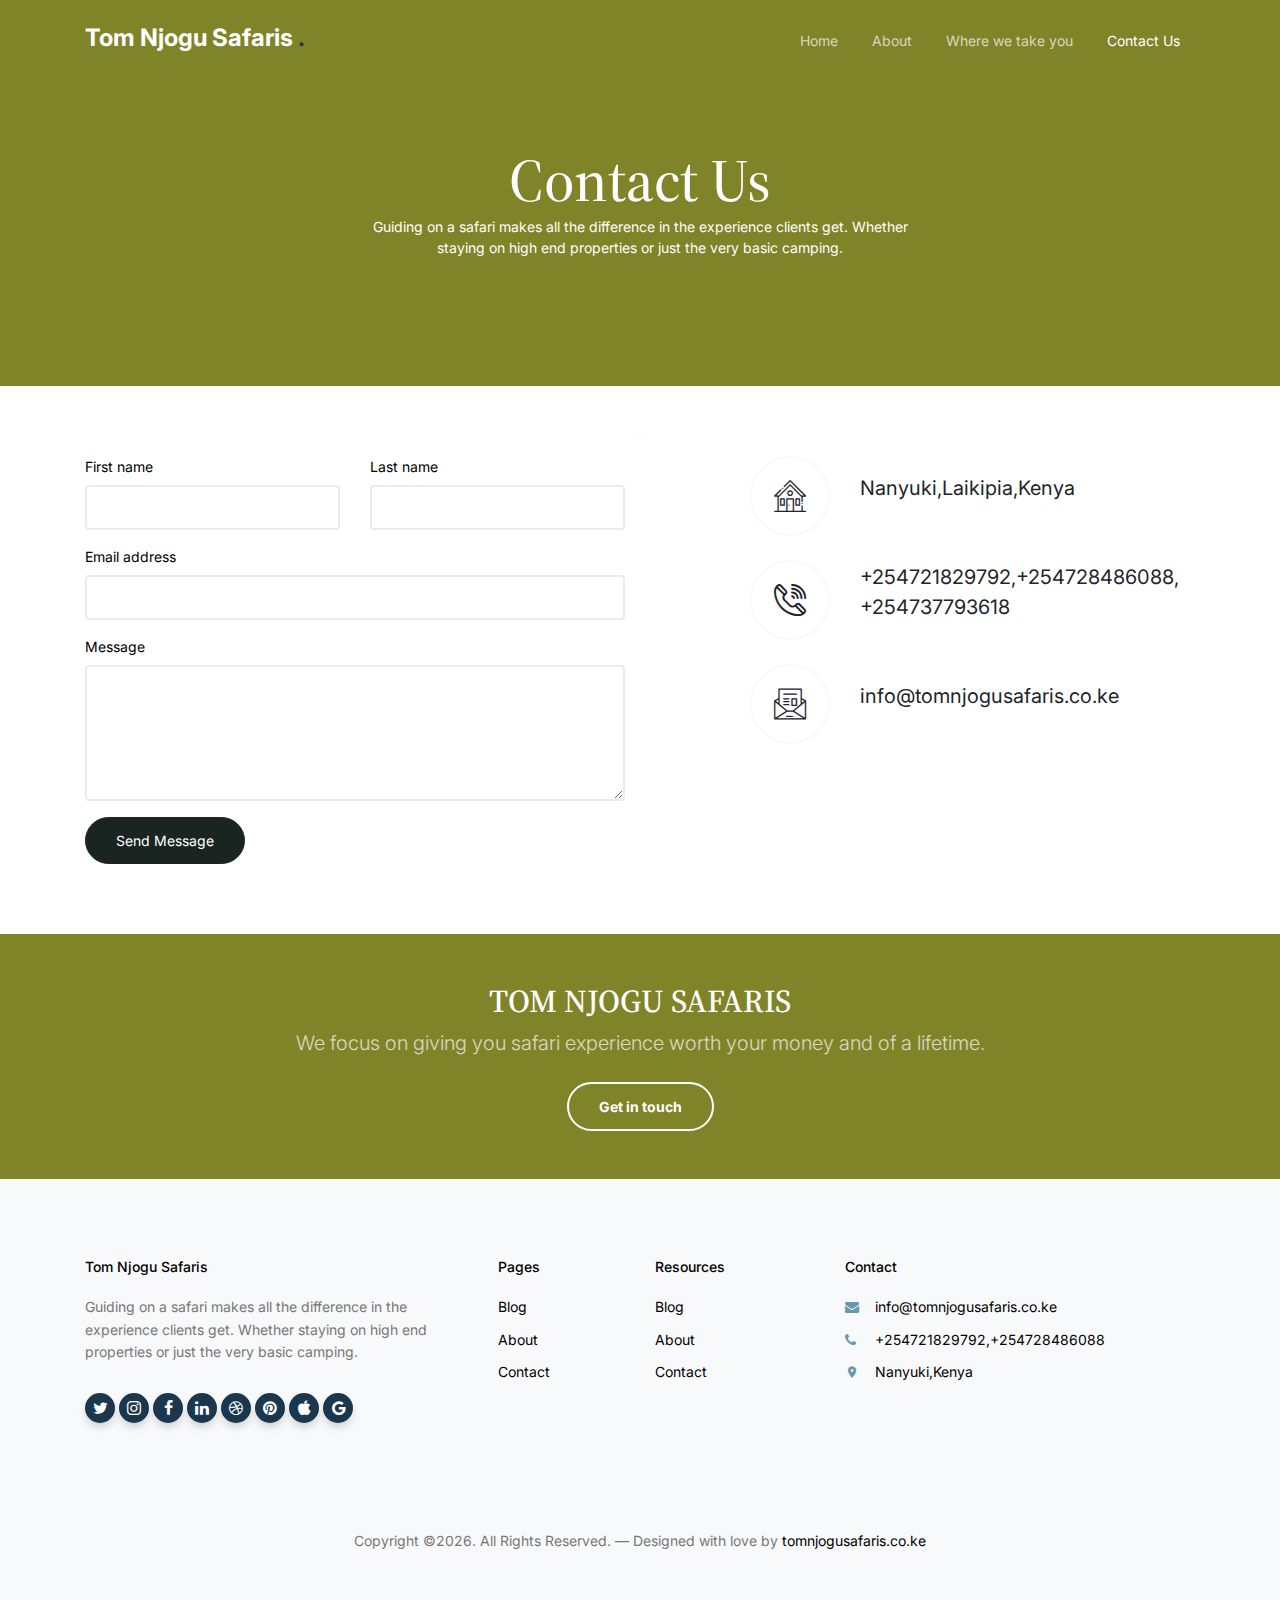
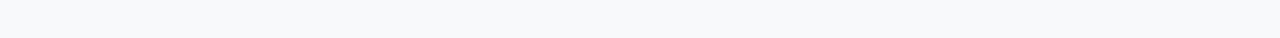
<file: contact.html>
<!doctype html>
<html lang="en">
<head>
  <meta charset="utf-8">
  <meta name="viewport" content="width=device-width, initial-scale=1, shrink-to-fit=no">
  <meta name="author" content="Guiding on a safari makes all the difference in the experience 
  clients get. Whether staying on high end properties or just the very basic camping">
  <link rel="shortcut icon" href="images/logopip.jpg">

  <meta name="description" content="" />
  <meta name="keywords" content="bootstrap, bootstrap4" />

  <link rel="preconnect" href="https://fonts.googleapis.com">
  <link rel="preconnect" href="https://fonts.gstatic.com" crossorigin>
  <link href="https://fonts.googleapis.com/css2?family=Inter:wght@400;700&family=Source+Serif+Pro:wght@400;700&display=swap" rel="stylesheet">

  <link rel="stylesheet" href="css/bootstrap.min.css">
  <link rel="stylesheet" href="css/owl.carousel.min.css">
  <link rel="stylesheet" href="css/owl.theme.default.min.css">
  <link rel="stylesheet" href="css/jquery.fancybox.min.css">
  <link rel="stylesheet" href="fonts/icomoon/style.css">
  <link rel="stylesheet" href="fonts/flaticon/font/flaticon.css">
  <link rel="stylesheet" href="css/daterangepicker.css">
  <link rel="stylesheet" href="css/aos.css">
  <link rel="stylesheet" href="css/style.css">

  <title>Tom Njogu Safaris</title>
</head>

<body>


  <div class="site-mobile-menu site-navbar-target">
    <div class="site-mobile-menu-header">
      <div class="site-mobile-menu-close">
        <span class="icofont-close js-menu-toggle"></span>
      </div>
    </div>
    <div class="site-mobile-menu-body"></div>
  </div>

  <nav class="site-nav">
    <div class="container">
      <div class="site-navigation">
        <a href="index.html" class="logo m-0">Tom Njogu Safaris <span class="text-primary">.</span></a>

        <ul class="js-clone-nav d-none d-lg-inline-block text-left site-menu float-right">
          <li ><a href="index.html">Home</a></li>
          <li><a href="about.html">About</a></li>
          <li><a href="services.html">Where we take you</a></li>
          
          <li class="active"><a href="contact.html">Contact Us</a></li>
        </ul>

        <a href="#" class="burger ml-auto float-right site-menu-toggle js-menu-toggle d-inline-block d-lg-none light" data-toggle="collapse" data-target="#main-navbar">
          <span></span>
        </a>

      </div>
    </div>
  </nav>


  <div class="hero hero-inner">
    <div class="container">
      <div class="row align-items-center">
        <div class="col-lg-6 mx-auto text-center">
          <div class="intro-wrap">
            <h1 class="mb-0">Contact Us</h1>
            <p class="text-white">Guiding on a safari makes all the difference in the experience clients get. Whether
              staying on high end properties or just the very basic camping.  </p>
          </div>
        </div>
      </div>
    </div>
  </div>

  
  
  <div class="untree_co-section">
    <div class="container">
      <div class="row">
        <div class="col-lg-6 mb-5 mb-lg-0">
          <form class="contact-form" data-aos="fade-up" data-aos-delay="200">
            <div class="row">
              <div class="col-6">
                <div class="form-group">
                  <label class="text-black" for="fname">First name</label>
                  <input type="text" class="form-control" id="fname">
                </div>
              </div>
              <div class="col-6">
                <div class="form-group">
                  <label class="text-black" for="lname">Last name</label>
                  <input type="text" class="form-control" id="lname">
                </div>
              </div>
            </div>
            <div class="form-group">
              <label class="text-black" for="email">Email address</label>
              <input type="email" class="form-control" id="email">
            </div>

            <div class="form-group">
              <label class="text-black" for="message">Message</label>
              <textarea name="" class="form-control" id="message" cols="30" rows="5"></textarea>
            </div>

            <button type="submit" class="btn btn-primary">Send Message</button>
          </form>
        </div>
        <div class="col-lg-5 ml-auto">
          <div class="quick-contact-item d-flex align-items-center mb-4">
            <span class="flaticon-house"></span>
            <address class="text">
              Nanyuki,Laikipia,Kenya
            </address>
          </div>
          <div class="quick-contact-item d-flex align-items-center mb-4">
            <span class="flaticon-phone-call"></span>
            <address class="text">
              +254721829792,+254728486088, <br>
              +254737793618
            </address>
          </div>
          <div class="quick-contact-item d-flex align-items-center mb-4">
            <span class="flaticon-mail"></span>
            <address class="text">
              info@tomnjogusafaris.co.ke
            </address>
          </div>
        </div>
      </div>
    </div>
  </div>

  <div class="py-5 cta-section">
		<div class="container">
			<div class="row text-center">
				<div class="col-md-12">
					<h2 class="mb-2 text-white">TOM NJOGU SAFARIS</h2>
					<p class="mb-4 lead text-white text-white-opacity">We focus on giving you safari experience worth your money and of a lifetime.</p>
					<p class="mb-0"><a href="#" class="btn btn-outline-white text-white btn-md font-weight-bold">Get in touch</a></p>
				</div>
			</div>
		</div>
	</div>

  



  <div class="site-footer">
		<div class="inner first">
			<div class="container">
				<div class="row">
					<div class="col-md-6 col-lg-4">
						<div class="widget">
							<h3 class="heading">Tom Njogu Safaris</h3>
							<p>Guiding on a safari makes all the difference in the experience clients get. Whether
								staying on high end properties or just the very basic camping.</p>
						</div>
						<div class="widget">
							<ul class="list-unstyled social">
								<li><a href="#"><span class="icon-twitter"></span></a></li>
								<li><a href="#"><span class="icon-instagram"></span></a></li>
								<li><a href="#"><span class="icon-facebook"></span></a></li>
								<li><a href="#"><span class="icon-linkedin"></span></a></li>
								<li><a href="#"><span class="icon-dribbble"></span></a></li>
								<li><a href="#"><span class="icon-pinterest"></span></a></li>
								<li><a href="#"><span class="icon-apple"></span></a></li>
								<li><a href="#"><span class="icon-google"></span></a></li>
							</ul>
						</div>
					</div>
					<div class="col-md-6 col-lg-2 pl-lg-5">
						<div class="widget">
							<h3 class="heading">Pages</h3>
							<ul class="links list-unstyled">
								<li><a href="#">Blog</a></li>
								<li><a href="#">About</a></li>
								<li><a href="#">Contact</a></li>
							</ul>
						</div>
					</div>
					<div class="col-md-6 col-lg-2">
						<div class="widget">
							<h3 class="heading">Resources</h3>
							<ul class="links list-unstyled">
								<li><a href="#">Blog</a></li>
								<li><a href="#">About</a></li>
								<li><a href="#">Contact</a></li>
							</ul>
						</div>
					</div>
					<div class="col-md-6 col-lg-4">
						<div class="widget">
							<h3 class="heading">Contact</h3>
							<ul class="list-unstyled quick-info links">
								<li class="email"><a href="#">info@tomnjogusafaris.co.ke</a></li>
								<li class="phone"><a href="#">+254721829792,+254728486088</a></li>
								<li class="address"><a href="#">Nanyuki,Kenya</a></li>
							</ul>
						</div>
					</div>
				</div>
			</div>
		</div>



		<div class="inner dark">
			<div class="container">
				<div class="row text-center">
					<div class="col-md-8 mb-3 mb-md-0 mx-auto">
						<p>Copyright &copy;<script>document.write(new Date().getFullYear());</script>. All Rights Reserved. &mdash; Designed with love by <a href="https://tomnjogusafaris.co.ke" class="link-highlight">tomnjogusafaris.co.ke</a> </a>
						</p>
					</div>
					
				</div>
			</div>
		</div>
	</div>

  <div id="overlayer"></div>
  <div class="loader">
    <div class="spinner-border" role="status">
      <span class="sr-only">Loading...</span>
    </div>
  </div>

  <script src="js/jquery-3.4.1.min.js"></script>
  <script src="js/popper.min.js"></script>
  <script src="js/bootstrap.min.js"></script>
  <script src="js/owl.carousel.min.js"></script>
  <script src="js/jquery.animateNumber.min.js"></script>
  <script src="js/jquery.waypoints.min.js"></script>
  <script src="js/jquery.fancybox.min.js"></script>
  <script src="js/aos.js"></script>
  <script src="js/moment.min.js"></script>
  <script src="js/daterangepicker.js"></script>

  <script src="js/typed.js"></script>
  
  <script src="js/custom.js"></script>

</body>

</html>
</file>
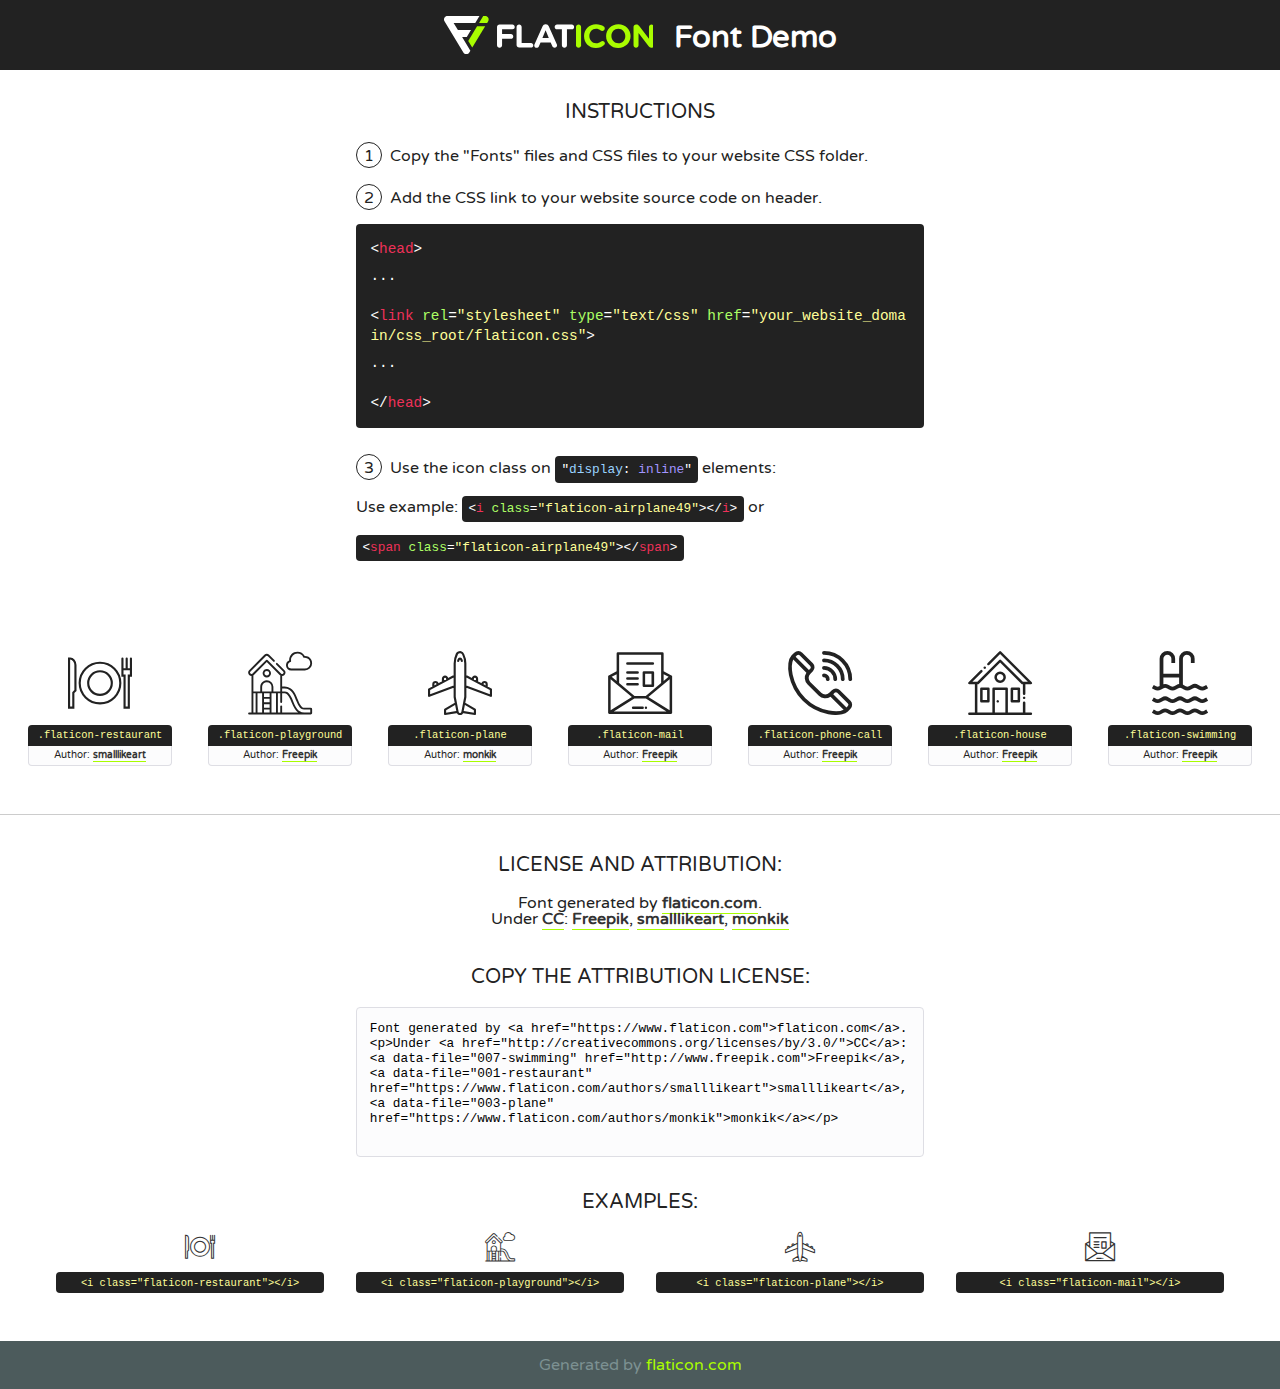
<file: fonts/flaticon/font/flaticon.html>
<!DOCTYPE html>
<!--
  Flaticon icon font: Flaticon
  Creation date: 17/08/2020 06:54
-->
<html>
<!DOCTYPE html>
<html>

<head>
    <title>Flaticon WebFont</title>
    <link href="http://fonts.googleapis.com/css?family=Varela+Round" rel="stylesheet" type="text/css" />
    <link rel="stylesheet" type="text/css" href="flaticon.css">
    <meta charset="UTF-8">
    <style>
    html, body, div, span, applet, object, iframe,
    h1, h2, h3, h4, h5, h6, p, blockquote, pre,
    a, abbr, acronym, address, big, cite, code,
    del, dfn, em, img, ins, kbd, q, s, samp,
    small, strike, strong, sub, sup, tt, var,
    b, u, i, center,
    dl, dt, dd, ol, ul, li,
    fieldset, form, label, legend,
    table, caption, tbody, tfoot, thead, tr, th, td,
    article, aside, canvas, details, embed, 
    figure, figcaption, footer, header, hgroup, 
    menu, nav, output, ruby, section, summary,
    time, mark, audio, video {
        margin: 0;
        padding: 0;
        border: 0;
        font-size: 100%;
        font: inherit;
        vertical-align: baseline;
    }
    /* HTML5 display-role reset for older browsers */
    article, aside, details, figcaption, figure, 
    footer, header, hgroup, menu, nav, section {
        display: block;
    }
    body {
        line-height: 1;
    }
    ol, ul {
        list-style: none;
    }
    blockquote, q {
        quotes: none;
    }
    blockquote:before, blockquote:after,
    q:before, q:after {
        content: '';
        content: none;
    }
    table {
        border-collapse: collapse;
        border-spacing: 0;
    }
    body {
        font-family: 'Varela Round', Helvetica, Arial, sans-serif;
        font-size: 16px;
        color: #222;
    }
    a {
        color: #333;
        border-bottom: 1px solid #a9fd00;
        font-weight: bold;
        text-decoration: none;
    }
    * {
        -moz-box-sizing: border-box;
        -webkit-box-sizing: border-box;
        box-sizing: border-box;
        margin: 0;
        padding: 0;
    }
    [class^="flaticon-"]:before, [class*=" flaticon-"]:before, [class^="flaticon-"]:after, [class*=" flaticon-"]:after {
        font-family: Flaticon;
        font-size: 30px;
        font-style: normal;
        margin-left: 20px;
        color: #333;
    }
    .wrapper {
        max-width: 600px;
        margin: auto;
        padding: 0 1em;
    }
    .title {
        font-size: 1.25em;
        text-align: center;
        margin-bottom: 1em;
        text-transform: uppercase;
    }
    header {
        text-align: center;
        background-color: #222;
        color: #fff;
        padding: 1em;
    }
    header .logo {
        width: 210px;
        height: 38px;
        display: inline-block;
        vertical-align: middle;
        margin-right: 1em;
        border: none;
    }
    header strong {
        font-size: 1.95em;
        font-weight: bold;
        vertical-align: middle;
        margin-top: 5px;
        display: inline-block;
    }
    .demo {
        margin: 2em auto;
        line-height: 1.25em;
    }
    .demo ul li {
        margin-bottom: 1em;
    }
    .demo ul li .num {
        color: #222;
        border-radius: 20px;
        display: inline-block;
        width: 26px;
        padding: 3px;
        height: 26px;
        text-align: center;
        margin-right: 0.5em;
        border: 1px solid #222;
    }
    .demo ul li code {
        background-color: #222;
        border-radius: 4px;
        padding: 0.25em 0.5em;
        display: inline-block;
        color: #fff;
        font-family: Consolas,Monaco,Lucida Console,Liberation Mono,DejaVu Sans Mono,Bitstream Vera Sans Mono,Courier New, monospace;
        font-weight: lighter;
        margin-top: 1em;
        font-size: 0.8em;
        word-break: break-all;
    }
    .demo ul li code.big {
        padding: 1em;
        font-size: 0.9em;
    }
    .demo ul li code .red {
        color: #EF3159;
    }
    .demo ul li code .green {
        color: #ACFF65;
    }
    .demo ul li code .yellow {
        color: #FFFF99;
    }
    .demo ul li code .blue {
        color: #99D3FF;
    }
    .demo ul li code .purple {
        color: #A295FF;
    }
    .demo ul li code .dots {
        margin-top: 0.5em;
        display: block;
    }
    #glyphs {
        border-bottom: 1px solid #ccc;
        padding: 2em 0;
        text-align: center;
    }
    .glyph {
        display: inline-block;
        width: 9em;
        margin: 1em;
        text-align: center;
        vertical-align: top;
        background: #FFF;
    }
    .glyph .glyph-icon {
        padding: 10px;
        display: block;
        font-family:"Flaticon";
        font-size: 64px;
        line-height: 1;
    }
    .glyph .glyph-icon:before {
        font-size: 64px;
        color: #222;
        margin-left: 0;
    }
    .class-name {
        font-size: 0.65em;
        background-color: #222;
        color: #fff;
        border-radius: 4px 4px 0 0;
        padding: 0.5em;
        color: #FFFF99;
        font-family: Consolas,Monaco,Lucida Console,Liberation Mono,DejaVu Sans Mono,Bitstream Vera Sans Mono,Courier New, monospace;
    }
    .author-name {
        font-size: 0.6em;
        background-color: #fcfcfd;
        border: 1px solid #DEDEE4;
        border-top: 0;
        border-radius: 0 0 4px 4px;
        padding: 0.5em;
    }
    .class-name:last-child {
        font-size: 10px;
        color:#888;
    }
    .class-name:last-child a {
        font-size: 10px;
        color:#555;
    }
    .class-name:last-child a:hover {
        color:#a9fd00;
    }
    .glyph > input {
        display: block;
        width: 100px;
        margin: 5px auto;
        text-align: center;
        font-size: 12px;
        cursor: text;
    }
    .glyph > input.icon-input {
        font-family:"Flaticon";
        font-size: 16px;
        margin-bottom: 10px;
    }
    .attribution .title {
        margin-top: 2em;
    }
    .attribution textarea {
        background-color: #fcfcfd;
        padding: 1em;
        border: none;
        box-shadow: none;
        border: 1px solid #DEDEE4;
        border-radius: 4px;
        resize: none;
        width: 100%;
        height: 150px;
        font-size: 0.8em;
        font-family: Consolas,Monaco,Lucida Console,Liberation Mono,DejaVu Sans Mono,Bitstream Vera Sans Mono,Courier New, monospace;
        -webkit-appearance: none;
    }
    .iconsuse {
        margin: 2em auto;
        text-align: center;
        max-width: 1200px;
    }
    .iconsuse:after {
        content: '';
        display: table;
        clear: both;
    }
    .iconsuse .image {
        float: left;
        width: 25%;
        padding: 0 1em;
    }
    .iconsuse .image p {
        margin-bottom: 1em;
    }
    .iconsuse .image span {
        display: block;
        font-size: 0.65em;
        background-color: #222;
        color: #fff;
        border-radius: 4px;
        padding: 0.5em;
        color: #FFFF99;
        margin-top: 1em;
        font-family: Consolas,Monaco,Lucida Console,Liberation Mono,DejaVu Sans Mono,Bitstream Vera Sans Mono,Courier New, monospace;
    }
    #footer {
        text-align: center;
        background-color: #4C5B5C;
        color: #7c9192;
        padding: 1em;
    }
    #footer a {
        border: none;
        color: #a9fd00;
        font-weight: normal;
    }
    @media (max-width: 960px) {
        .iconsuse .image {
            width: 50%;
        }
    }
    @media (max-width: 560px) {
        .iconsuse .image {
            width: 100%;
        }
    }
    </style>
</head>

<body class="characters-off">

    <header>
        <a href="https://www.flaticon.com" target="_blank" class="logo">
            <svg version="1.1" xmlns="http://www.w3.org/2000/svg" xmlns:xlink="http://www.w3.org/1999/xlink" xmlns:a="http://ns.adobe.com/AdobeSVGViewerExtensions/3.0/" viewBox="0 0 560.875 102.036" enable-background="new 0 0 560.875 102.036" xml:space="preserve">
                <defs>
                </defs>
                <g>
                    <g class="letters">
                        <path fill="#ffffff" d="M141.596,29.675c0-3.777,2.985-6.767,6.764-6.767h34.438c3.426,0,6.15,2.728,6.15,6.15
                        c0,3.43-2.724,6.149-6.15,6.149h-27.674v13.091h23.719c3.429,0,6.151,2.724,6.151,6.15c0,3.43-2.723,6.149-6.151,6.149h-23.719
                        v17.574c0,3.773-2.986,6.761-6.764,6.761c-3.779,0-6.764-2.989-6.764-6.761V29.675z"></path>
                        <path fill="#ffffff" d="M193.844,29.149c0-3.781,2.985-6.767,6.764-6.767c3.776,0,6.763,2.985,6.763,6.767v42.957h25.039
                        c3.426,0,6.149,2.726,6.149,6.153c0,3.425-2.723,6.15-6.149,6.15h-31.802c-3.779,0-6.764-2.986-6.764-6.768V29.149z"></path>
                        <path fill="#ffffff" d="M241.891,75.71l21.438-48.407c1.492-3.341,4.215-5.357,7.906-5.357h0.792
                        c3.686,0,6.323,2.017,7.815,5.357l21.439,48.407c0.436,0.967,0.701,1.845,0.701,2.723c0,3.602-2.809,6.501-6.414,6.501
                        c-3.161,0-5.269-1.845-6.499-4.655l-4.132-9.661h-27.059l-4.301,10.102c-1.144,2.631-3.426,4.214-6.237,4.214
                        c-3.517,0-6.24-2.81-6.24-6.325C241.1,77.64,241.451,76.677,241.891,75.71z M279.932,58.666l-8.521-20.297l-8.526,20.297H279.932
                        z"></path>
                        <path fill="#ffffff" d="M314.864,35.387H301.86c-3.429,0-6.239-2.813-6.239-6.238c0-3.429,2.811-6.24,6.239-6.24h39.533
                        c3.426,0,6.237,2.811,6.237,6.24c0,3.425-2.811,6.238-6.237,6.238h-13.001v42.785c0,3.773-2.99,6.761-6.764,6.761
                        c-3.779,0-6.764-2.989-6.764-6.761V35.387z"></path>
                        <path fill="#A9FD00" d="M352.615,29.149c0-3.781,2.985-6.767,6.767-6.767c3.774,0,6.761,2.985,6.761,6.767v49.024
                        c0,3.773-2.987,6.761-6.761,6.761c-3.781,0-6.767-2.989-6.767-6.761V29.149z"></path>
                        <path fill="#A9FD00" d="M374.132,53.836v-0.179c0-17.481,13.178-31.801,32.065-31.801c9.22,0,15.459,2.458,20.557,6.238
                        c1.402,1.054,2.637,2.985,2.637,5.357c0,3.692-2.985,6.59-6.681,6.59c-1.845,0-3.071-0.702-4.044-1.319
                        c-3.776-2.813-7.729-4.393-12.562-4.393c-10.364,0-17.831,8.611-17.831,19.154v0.173c0,10.542,7.291,19.329,17.831,19.329
                        c5.715,0,9.492-1.756,13.359-4.834c1.049-0.874,2.458-1.491,4.039-1.491c3.429,0,6.325,2.813,6.325,6.236
                        c0,2.106-1.056,3.78-2.282,4.834c-5.539,4.834-12.036,7.733-21.878,7.733C387.572,85.464,374.132,71.493,374.132,53.836z"></path>
                        <path fill="#A9FD00" d="M433.009,53.836v-0.179c0-17.481,13.79-31.801,32.766-31.801c18.981,0,32.592,14.143,32.592,31.628v0.173
                        c0,17.483-13.785,31.807-32.769,31.807C446.625,85.464,433.009,71.32,433.009,53.836z M484.224,53.836v-0.179
                        c0-10.539-7.725-19.326-18.626-19.326c-10.893,0-18.449,8.611-18.449,19.154v0.173c0,10.542,7.73,19.329,18.626,19.329
                        C476.676,72.986,484.224,64.378,484.224,53.836z"></path>
                        <path fill="#A9FD00" d="M506.233,29.321c0-3.774,2.99-6.763,6.767-6.763h1.401c3.252,0,5.183,1.583,7.029,3.953l26.093,34.265
                        V29.059c0-3.692,2.99-6.677,6.681-6.677c3.683,0,6.671,2.985,6.671,6.677v48.934c0,3.78-2.987,6.765-6.764,6.765h-0.436
                        c-3.257,0-5.188-1.581-7.034-3.953l-27.056-35.492v32.944c0,3.687-2.985,6.676-6.678,6.676c-3.683,0-6.673-2.989-6.673-6.676
                        V29.321z"></path>
                    </g>
                    <g class="insignia">
                        <path fill="#ffffff" d="M48.372,56.137h12.517l11.156-18.537H37.186L25.688,18.539h57.825L94.668,0H9.271
                        C5.925,0,2.842,1.801,1.198,4.716c-1.644,2.907-1.593,6.482,0.134,9.343l50.38,83.501c1.678,2.781,4.689,4.476,7.938,4.476
                        c3.246,0,6.257-1.695,7.935-4.476l2.898-4.804L48.372,56.137z"></path>
                        <g class="i">
                            <path fill="#A9FD00" d="M93.575,18.539h0.031v0.004l21.652,0.004l2.705-4.488c1.727-2.861,1.778-6.436,0.133-9.343
                            C116.454,1.801,113.371,0,110.026,0h-5.294L93.575,18.539z"></path>
                            <polygon fill="#A9FD00" points="88.291,27.356 64.725,66.486 75.519,84.404 109.942,27.356"></polygon>
                        </g>
                    </g>
                </g>
            </svg>
        </a>
        <strong>Font Demo</strong>
    </header>


    <section class="demo wrapper">

        <p class="title">Instructions</p>

        <ul>
            <li>
                <span class="num">1</span>Copy the "Fonts" files and CSS files to your website CSS folder.
            </li>
            <li>
                <span class="num">2</span>Add the CSS link to your website source code on header.
                <code class="big">
                    &lt;<span class="red">head</span>&gt;
                    <br/><span class="dots">...</span>
                    <br/>&lt;<span class="red">link</span> <span class="green">rel</span>=<span class="yellow">"stylesheet"</span> <span class="green">type</span>=<span class="yellow">"text/css"</span> <span class="green">href</span>=<span class="yellow">"your_website_domain/css_root/flaticon.css"</span>&gt;
                    <br/><span class="dots">...</span>
                    <br/>&lt;/<span class="red">head</span>&gt;
                </code>
            </li>

            <li>
                <p>
                    <span class="num">3</span>Use the icon class on <code>"<span class="blue">display</span>:<span class="purple"> inline</span>"</code> elements:
                    <br />
                    Use example: <code>&lt;<span class="red">i</span> <span class="green">class</span>=<span class="yellow">&quot;flaticon-airplane49&quot;</span>&gt;&lt;/<span class="red">i</span>&gt;</code> or <code>&lt;<span class="red">span</span> <span class="green">class</span>=<span class="yellow">&quot;flaticon-airplane49&quot;</span>&gt;&lt;/<span class="red">span</span>&gt;</code>
            </li>
        </ul>

    </section>




   <section id="glyphs">          
    
      
        <div class="glyph"><div class="glyph-icon flaticon-restaurant"></div>
            <div class="class-name">.flaticon-restaurant</div>
            <div class="author-name">Author: <a data-file="001-restaurant" href="https://www.flaticon.com/authors/smalllikeart">smalllikeart</a> </div> 
        </div>        
        
        <div class="glyph"><div class="glyph-icon flaticon-playground"></div>
            <div class="class-name">.flaticon-playground</div>
            <div class="author-name">Author: <a data-file="002-playground" href="http://www.freepik.com">Freepik</a> </div> 
        </div>        
        
        <div class="glyph"><div class="glyph-icon flaticon-plane"></div>
            <div class="class-name">.flaticon-plane</div>
            <div class="author-name">Author: <a data-file="003-plane" href="https://www.flaticon.com/authors/monkik">monkik</a> </div> 
        </div>        
        
        <div class="glyph"><div class="glyph-icon flaticon-mail"></div>
            <div class="class-name">.flaticon-mail</div>
            <div class="author-name">Author: <a data-file="004-mail" href="http://www.freepik.com">Freepik</a> </div> 
        </div>        
        
        <div class="glyph"><div class="glyph-icon flaticon-phone-call"></div>
            <div class="class-name">.flaticon-phone-call</div>
            <div class="author-name">Author: <a data-file="005-phone-call" href="http://www.freepik.com">Freepik</a> </div> 
        </div>        
        
        <div class="glyph"><div class="glyph-icon flaticon-house"></div>
            <div class="class-name">.flaticon-house</div>
            <div class="author-name">Author: <a data-file="006-house" href="http://www.freepik.com">Freepik</a> </div> 
        </div>        
        
        <div class="glyph"><div class="glyph-icon flaticon-swimming"></div>
            <div class="class-name">.flaticon-swimming</div>
            <div class="author-name">Author: <a data-file="007-swimming" href="http://www.freepik.com">Freepik</a> </div> 
        </div>        
        

    </section>



    <section class="attribution wrapper"   style="text-align:center;">

      <div class="title">License and attribution:</div><div class="attrDiv">Font generated by <a href="https://www.flaticon.com">flaticon.com</a>. <div><p>Under <a href="http://creativecommons.org/licenses/by/3.0/">CC</a>: <a data-file="007-swimming" href="http://www.freepik.com">Freepik</a>, <a data-file="001-restaurant" href="https://www.flaticon.com/authors/smalllikeart">smalllikeart</a>, <a data-file="003-plane" href="https://www.flaticon.com/authors/monkik">monkik</a></p>  </div>
      </div>
      <div class="title">Copy the Attribution License:</div>

    <textarea onclick="this.focus();this.select();">Font generated by &lt;a href=&quot;https://www.flaticon.com&quot;&gt;flaticon.com&lt;/a&gt;. <p>Under <a href="http://creativecommons.org/licenses/by/3.0/">CC</a>: <a data-file="007-swimming" href="http://www.freepik.com">Freepik</a>, <a data-file="001-restaurant" href="https://www.flaticon.com/authors/smalllikeart">smalllikeart</a>, <a data-file="003-plane" href="https://www.flaticon.com/authors/monkik">monkik</a></p>  
     </textarea>

    </section>

    <section class="iconsuse">

          <div class="title">Examples:</div>            
             
            <div class="image">
                <p>
                    <i class="glyph-icon flaticon-restaurant"></i> 
                    <span>&lt;i class=&quot;flaticon-restaurant&quot;&gt;&lt;/i&gt;</span>
                </p>
            </div>
            
            <div class="image">
                <p>
                    <i class="glyph-icon flaticon-playground"></i> 
                    <span>&lt;i class=&quot;flaticon-playground&quot;&gt;&lt;/i&gt;</span>
                </p>
            </div>
            
            <div class="image">
                <p>
                    <i class="glyph-icon flaticon-plane"></i> 
                    <span>&lt;i class=&quot;flaticon-plane&quot;&gt;&lt;/i&gt;</span>
                </p>
            </div>
            
            <div class="image">
                <p>
                    <i class="glyph-icon flaticon-mail"></i> 
                    <span>&lt;i class=&quot;flaticon-mail&quot;&gt;&lt;/i&gt;</span>
                </p>
            </div>
                       
        </div>
                            
    </section>

<div id="footer">
    <div>Generated by <a href="https://www.flaticon.com">flaticon.com</a>
    </div>
</div>



</body>
</html>
</file>
<file: fonts/icomoon/style.css>
@font-face {
  font-family: 'icomoon';
  src:  url('fonts/icomoon.eot?10si43');
  src:  url('fonts/icomoon.eot?10si43#iefix') format('embedded-opentype'),
    url('fonts/icomoon.ttf?10si43') format('truetype'),
    url('fonts/icomoon.woff?10si43') format('woff'),
    url('fonts/icomoon.svg?10si43#icomoon') format('svg');
  font-weight: normal;
  font-style: normal;
}

[class^="icon-"], [class*=" icon-"] {
  /* use !important to prevent issues with browser extensions that change fonts */
  font-family: 'icomoon' !important;
  speak: none;
  font-style: normal;
  font-weight: normal;
  font-variant: normal;
  text-transform: none;
  line-height: 1;

  /* Better Font Rendering =========== */
  -webkit-font-smoothing: antialiased;
  -moz-osx-font-smoothing: grayscale;
}

.icon-asterisk:before {
  content: "\f069";
}
.icon-plus:before {
  content: "\f067";
}
.icon-question:before {
  content: "\f128";
}
.icon-minus:before {
  content: "\f068";
}
.icon-glass:before {
  content: "\f000";
}
.icon-music:before {
  content: "\f001";
}
.icon-search:before {
  content: "\f002";
}
.icon-envelope-o:before {
  content: "\f003";
}
.icon-heart:before {
  content: "\f004";
}
.icon-star:before {
  content: "\f005";
}
.icon-star-o:before {
  content: "\f006";
}
.icon-user:before {
  content: "\f007";
}
.icon-film:before {
  content: "\f008";
}
.icon-th-large:before {
  content: "\f009";
}
.icon-th:before {
  content: "\f00a";
}
.icon-th-list:before {
  content: "\f00b";
}
.icon-check:before {
  content: "\f00c";
}
.icon-close:before {
  content: "\f00d";
}
.icon-remove:before {
  content: "\f00d";
}
.icon-times:before {
  content: "\f00d";
}
.icon-search-plus:before {
  content: "\f00e";
}
.icon-search-minus:before {
  content: "\f010";
}
.icon-power-off:before {
  content: "\f011";
}
.icon-signal:before {
  content: "\f012";
}
.icon-cog:before {
  content: "\f013";
}
.icon-gear:before {
  content: "\f013";
}
.icon-trash-o:before {
  content: "\f014";
}
.icon-home:before {
  content: "\f015";
}
.icon-file-o:before {
  content: "\f016";
}
.icon-clock-o:before {
  content: "\f017";
}
.icon-road:before {
  content: "\f018";
}
.icon-download:before {
  content: "\f019";
}
.icon-arrow-circle-o-down:before {
  content: "\f01a";
}
.icon-arrow-circle-o-up:before {
  content: "\f01b";
}
.icon-inbox:before {
  content: "\f01c";
}
.icon-play-circle-o:before {
  content: "\f01d";
}
.icon-repeat:before {
  content: "\f01e";
}
.icon-rotate-right:before {
  content: "\f01e";
}
.icon-refresh:before {
  content: "\f021";
}
.icon-list-alt:before {
  content: "\f022";
}
.icon-lock:before {
  content: "\f023";
}
.icon-flag:before {
  content: "\f024";
}
.icon-headphones:before {
  content: "\f025";
}
.icon-volume-off:before {
  content: "\f026";
}
.icon-volume-down:before {
  content: "\f027";
}
.icon-volume-up:before {
  content: "\f028";
}
.icon-qrcode:before {
  content: "\f029";
}
.icon-barcode:before {
  content: "\f02a";
}
.icon-tag:before {
  content: "\f02b";
}
.icon-tags:before {
  content: "\f02c";
}
.icon-book:before {
  content: "\f02d";
}
.icon-bookmark:before {
  content: "\f02e";
}
.icon-print:before {
  content: "\f02f";
}
.icon-camera:before {
  content: "\f030";
}
.icon-font:before {
  content: "\f031";
}
.icon-bold:before {
  content: "\f032";
}
.icon-italic:before {
  content: "\f033";
}
.icon-text-height:before {
  content: "\f034";
}
.icon-text-width:before {
  content: "\f035";
}
.icon-align-left:before {
  content: "\f036";
}
.icon-align-center:before {
  content: "\f037";
}
.icon-align-right:before {
  content: "\f038";
}
.icon-align-justify:before {
  content: "\f039";
}
.icon-list:before {
  content: "\f03a";
}
.icon-dedent:before {
  content: "\f03b";
}
.icon-outdent:before {
  content: "\f03b";
}
.icon-indent:before {
  content: "\f03c";
}
.icon-video-camera:before {
  content: "\f03d";
}
.icon-image:before {
  content: "\f03e";
}
.icon-photo:before {
  content: "\f03e";
}
.icon-picture-o:before {
  content: "\f03e";
}
.icon-pencil:before {
  content: "\f040";
}
.icon-map-marker:before {
  content: "\f041";
}
.icon-adjust:before {
  content: "\f042";
}
.icon-tint:before {
  content: "\f043";
}
.icon-edit:before {
  content: "\f044";
}
.icon-pencil-square-o:before {
  content: "\f044";
}
.icon-share-square-o:before {
  content: "\f045";
}
.icon-check-square-o:before {
  content: "\f046";
}
.icon-arrows:before {
  content: "\f047";
}
.icon-step-backward:before {
  content: "\f048";
}
.icon-fast-backward:before {
  content: "\f049";
}
.icon-backward:before {
  content: "\f04a";
}
.icon-play:before {
  content: "\f04b";
}
.icon-pause:before {
  content: "\f04c";
}
.icon-stop:before {
  content: "\f04d";
}
.icon-forward:before {
  content: "\f04e";
}
.icon-fast-forward:before {
  content: "\f050";
}
.icon-step-forward:before {
  content: "\f051";
}
.icon-eject:before {
  content: "\f052";
}
.icon-chevron-left:before {
  content: "\f053";
}
.icon-chevron-right:before {
  content: "\f054";
}
.icon-plus-circle:before {
  content: "\f055";
}
.icon-minus-circle:before {
  content: "\f056";
}
.icon-times-circle:before {
  content: "\f057";
}
.icon-check-circle:before {
  content: "\f058";
}
.icon-question-circle:before {
  content: "\f059";
}
.icon-info-circle:before {
  content: "\f05a";
}
.icon-crosshairs:before {
  content: "\f05b";
}
.icon-times-circle-o:before {
  content: "\f05c";
}
.icon-check-circle-o:before {
  content: "\f05d";
}
.icon-ban:before {
  content: "\f05e";
}
.icon-arrow-left:before {
  content: "\f060";
}
.icon-arrow-right:before {
  content: "\f061";
}
.icon-arrow-up:before {
  content: "\f062";
}
.icon-arrow-down:before {
  content: "\f063";
}
.icon-mail-forward:before {
  content: "\f064";
}
.icon-share:before {
  content: "\f064";
}
.icon-expand:before {
  content: "\f065";
}
.icon-compress:before {
  content: "\f066";
}
.icon-exclamation-circle:before {
  content: "\f06a";
}
.icon-gift:before {
  content: "\f06b";
}
.icon-leaf:before {
  content: "\f06c";
}
.icon-fire:before {
  content: "\f06d";
}
.icon-eye:before {
  content: "\f06e";
}
.icon-eye-slash:before {
  content: "\f070";
}
.icon-exclamation-triangle:before {
  content: "\f071";
}
.icon-warning:before {
  content: "\f071";
}
.icon-plane:before {
  content: "\f072";
}
.icon-calendar:before {
  content: "\f073";
}
.icon-random:before {
  content: "\f074";
}
.icon-comment:before {
  content: "\f075";
}
.icon-magnet:before {
  content: "\f076";
}
.icon-chevron-up:before {
  content: "\f077";
}
.icon-chevron-down:before {
  content: "\f078";
}
.icon-retweet:before {
  content: "\f079";
}
.icon-shopping-cart:before {
  content: "\f07a";
}
.icon-folder:before {
  content: "\f07b";
}
.icon-folder-open:before {
  content: "\f07c";
}
.icon-arrows-v:before {
  content: "\f07d";
}
.icon-arrows-h:before {
  content: "\f07e";
}
.icon-bar-chart:before {
  content: "\f080";
}
.icon-bar-chart-o:before {
  content: "\f080";
}
.icon-twitter-square:before {
  content: "\f081";
}
.icon-facebook-square:before {
  content: "\f082";
}
.icon-camera-retro:before {
  content: "\f083";
}
.icon-key:before {
  content: "\f084";
}
.icon-cogs:before {
  content: "\f085";
}
.icon-gears:before {
  content: "\f085";
}
.icon-comments:before {
  content: "\f086";
}
.icon-thumbs-o-up:before {
  content: "\f087";
}
.icon-thumbs-o-down:before {
  content: "\f088";
}
.icon-star-half:before {
  content: "\f089";
}
.icon-heart-o:before {
  content: "\f08a";
}
.icon-sign-out:before {
  content: "\f08b";
}
.icon-linkedin-square:before {
  content: "\f08c";
}
.icon-thumb-tack:before {
  content: "\f08d";
}
.icon-external-link:before {
  content: "\f08e";
}
.icon-sign-in:before {
  content: "\f090";
}
.icon-trophy:before {
  content: "\f091";
}
.icon-github-square:before {
  content: "\f092";
}
.icon-upload:before {
  content: "\f093";
}
.icon-lemon-o:before {
  content: "\f094";
}
.icon-phone:before {
  content: "\f095";
}
.icon-square-o:before {
  content: "\f096";
}
.icon-bookmark-o:before {
  content: "\f097";
}
.icon-phone-square:before {
  content: "\f098";
}
.icon-twitter:before {
  content: "\f099";
}
.icon-facebook:before {
  content: "\f09a";
}
.icon-facebook-f:before {
  content: "\f09a";
}
.icon-github:before {
  content: "\f09b";
}
.icon-unlock:before {
  content: "\f09c";
}
.icon-credit-card:before {
  content: "\f09d";
}
.icon-feed:before {
  content: "\f09e";
}
.icon-rss:before {
  content: "\f09e";
}
.icon-hdd-o:before {
  content: "\f0a0";
}
.icon-bullhorn:before {
  content: "\f0a1";
}
.icon-bell-o:before {
  content: "\f0a2";
}
.icon-certificate:before {
  content: "\f0a3";
}
.icon-hand-o-right:before {
  content: "\f0a4";
}
.icon-hand-o-left:before {
  content: "\f0a5";
}
.icon-hand-o-up:before {
  content: "\f0a6";
}
.icon-hand-o-down:before {
  content: "\f0a7";
}
.icon-arrow-circle-left:before {
  content: "\f0a8";
}
.icon-arrow-circle-right:before {
  content: "\f0a9";
}
.icon-arrow-circle-up:before {
  content: "\f0aa";
}
.icon-arrow-circle-down:before {
  content: "\f0ab";
}
.icon-globe:before {
  content: "\f0ac";
}
.icon-wrench:before {
  content: "\f0ad";
}
.icon-tasks:before {
  content: "\f0ae";
}
.icon-filter:before {
  content: "\f0b0";
}
.icon-briefcase:before {
  content: "\f0b1";
}
.icon-arrows-alt:before {
  content: "\f0b2";
}
.icon-group:before {
  content: "\f0c0";
}
.icon-users:before {
  content: "\f0c0";
}
.icon-chain:before {
  content: "\f0c1";
}
.icon-link:before {
  content: "\f0c1";
}
.icon-cloud:before {
  content: "\f0c2";
}
.icon-flask:before {
  content: "\f0c3";
}
.icon-cut:before {
  content: "\f0c4";
}
.icon-scissors:before {
  content: "\f0c4";
}
.icon-copy:before {
  content: "\f0c5";
}
.icon-files-o:before {
  content: "\f0c5";
}
.icon-paperclip:before {
  content: "\f0c6";
}
.icon-floppy-o:before {
  content: "\f0c7";
}
.icon-save:before {
  content: "\f0c7";
}
.icon-square:before {
  content: "\f0c8";
}
.icon-bars:before {
  content: "\f0c9";
}
.icon-navicon:before {
  content: "\f0c9";
}
.icon-reorder:before {
  content: "\f0c9";
}
.icon-list-ul:before {
  content: "\f0ca";
}
.icon-list-ol:before {
  content: "\f0cb";
}
.icon-strikethrough:before {
  content: "\f0cc";
}
.icon-underline:before {
  content: "\f0cd";
}
.icon-table:before {
  content: "\f0ce";
}
.icon-magic:before {
  content: "\f0d0";
}
.icon-truck:before {
  content: "\f0d1";
}
.icon-pinterest:before {
  content: "\f0d2";
}
.icon-pinterest-square:before {
  content: "\f0d3";
}
.icon-google-plus-square:before {
  content: "\f0d4";
}
.icon-google-plus:before {
  content: "\f0d5";
}
.icon-money:before {
  content: "\f0d6";
}
.icon-caret-down:before {
  content: "\f0d7";
}
.icon-caret-up:before {
  content: "\f0d8";
}
.icon-caret-left:before {
  content: "\f0d9";
}
.icon-caret-right:before {
  content: "\f0da";
}
.icon-columns:before {
  content: "\f0db";
}
.icon-sort:before {
  content: "\f0dc";
}
.icon-unsorted:before {
  content: "\f0dc";
}
.icon-sort-desc:before {
  content: "\f0dd";
}
.icon-sort-down:before {
  content: "\f0dd";
}
.icon-sort-asc:before {
  content: "\f0de";
}
.icon-sort-up:before {
  content: "\f0de";
}
.icon-envelope:before {
  content: "\f0e0";
}
.icon-linkedin:before {
  content: "\f0e1";
}
.icon-rotate-left:before {
  content: "\f0e2";
}
.icon-undo:before {
  content: "\f0e2";
}
.icon-gavel:before {
  content: "\f0e3";
}
.icon-legal:before {
  content: "\f0e3";
}
.icon-dashboard:before {
  content: "\f0e4";
}
.icon-tachometer:before {
  content: "\f0e4";
}
.icon-comment-o:before {
  content: "\f0e5";
}
.icon-comments-o:before {
  content: "\f0e6";
}
.icon-bolt:before {
  content: "\f0e7";
}
.icon-flash:before {
  content: "\f0e7";
}
.icon-sitemap:before {
  content: "\f0e8";
}
.icon-umbrella:before {
  content: "\f0e9";
}
.icon-clipboard:before {
  content: "\f0ea";
}
.icon-paste:before {
  content: "\f0ea";
}
.icon-lightbulb-o:before {
  content: "\f0eb";
}
.icon-exchange:before {
  content: "\f0ec";
}
.icon-cloud-download:before {
  content: "\f0ed";
}
.icon-cloud-upload:before {
  content: "\f0ee";
}
.icon-user-md:before {
  content: "\f0f0";
}
.icon-stethoscope:before {
  content: "\f0f1";
}
.icon-suitcase:before {
  content: "\f0f2";
}
.icon-bell:before {
  content: "\f0f3";
}
.icon-coffee:before {
  content: "\f0f4";
}
.icon-cutlery:before {
  content: "\f0f5";
}
.icon-file-text-o:before {
  content: "\f0f6";
}
.icon-building-o:before {
  content: "\f0f7";
}
.icon-hospital-o:before {
  content: "\f0f8";
}
.icon-ambulance:before {
  content: "\f0f9";
}
.icon-medkit:before {
  content: "\f0fa";
}
.icon-fighter-jet:before {
  content: "\f0fb";
}
.icon-beer:before {
  content: "\f0fc";
}
.icon-h-square:before {
  content: "\f0fd";
}
.icon-plus-square:before {
  content: "\f0fe";
}
.icon-angle-double-left:before {
  content: "\f100";
}
.icon-angle-double-right:before {
  content: "\f101";
}
.icon-angle-double-up:before {
  content: "\f102";
}
.icon-angle-double-down:before {
  content: "\f103";
}
.icon-angle-left:before {
  content: "\f104";
}
.icon-angle-right:before {
  content: "\f105";
}
.icon-angle-up:before {
  content: "\f106";
}
.icon-angle-down:before {
  content: "\f107";
}
.icon-desktop:before {
  content: "\f108";
}
.icon-laptop:before {
  content: "\f109";
}
.icon-tablet:before {
  content: "\f10a";
}
.icon-mobile:before {
  content: "\f10b";
}
.icon-mobile-phone:before {
  content: "\f10b";
}
.icon-circle-o:before {
  content: "\f10c";
}
.icon-quote-left:before {
  content: "\f10d";
}
.icon-quote-right:before {
  content: "\f10e";
}
.icon-spinner:before {
  content: "\f110";
}
.icon-circle:before {
  content: "\f111";
}
.icon-mail-reply:before {
  content: "\f112";
}
.icon-reply:before {
  content: "\f112";
}
.icon-github-alt:before {
  content: "\f113";
}
.icon-folder-o:before {
  content: "\f114";
}
.icon-folder-open-o:before {
  content: "\f115";
}
.icon-smile-o:before {
  content: "\f118";
}
.icon-frown-o:before {
  content: "\f119";
}
.icon-meh-o:before {
  content: "\f11a";
}
.icon-gamepad:before {
  content: "\f11b";
}
.icon-keyboard-o:before {
  content: "\f11c";
}
.icon-flag-o:before {
  content: "\f11d";
}
.icon-flag-checkered:before {
  content: "\f11e";
}
.icon-terminal:before {
  content: "\f120";
}
.icon-code:before {
  content: "\f121";
}
.icon-mail-reply-all:before {
  content: "\f122";
}
.icon-reply-all:before {
  content: "\f122";
}
.icon-star-half-empty:before {
  content: "\f123";
}
.icon-star-half-full:before {
  content: "\f123";
}
.icon-star-half-o:before {
  content: "\f123";
}
.icon-location-arrow:before {
  content: "\f124";
}
.icon-crop:before {
  content: "\f125";
}
.icon-code-fork:before {
  content: "\f126";
}
.icon-chain-broken:before {
  content: "\f127";
}
.icon-unlink:before {
  content: "\f127";
}
.icon-info:before {
  content: "\f129";
}
.icon-exclamation:before {
  content: "\f12a";
}
.icon-superscript:before {
  content: "\f12b";
}
.icon-subscript:before {
  content: "\f12c";
}
.icon-eraser:before {
  content: "\f12d";
}
.icon-puzzle-piece:before {
  content: "\f12e";
}
.icon-microphone:before {
  content: "\f130";
}
.icon-microphone-slash:before {
  content: "\f131";
}
.icon-shield:before {
  content: "\f132";
}
.icon-calendar-o:before {
  content: "\f133";
}
.icon-fire-extinguisher:before {
  content: "\f134";
}
.icon-rocket:before {
  content: "\f135";
}
.icon-maxcdn:before {
  content: "\f136";
}
.icon-chevron-circle-left:before {
  content: "\f137";
}
.icon-chevron-circle-right:before {
  content: "\f138";
}
.icon-chevron-circle-up:before {
  content: "\f139";
}
.icon-chevron-circle-down:before {
  content: "\f13a";
}
.icon-html5:before {
  content: "\f13b";
}
.icon-css3:before {
  content: "\f13c";
}
.icon-anchor:before {
  content: "\f13d";
}
.icon-unlock-alt:before {
  content: "\f13e";
}
.icon-bullseye:before {
  content: "\f140";
}
.icon-ellipsis-h:before {
  content: "\f141";
}
.icon-ellipsis-v:before {
  content: "\f142";
}
.icon-rss-square:before {
  content: "\f143";
}
.icon-play-circle:before {
  content: "\f144";
}
.icon-ticket:before {
  content: "\f145";
}
.icon-minus-square:before {
  content: "\f146";
}
.icon-minus-square-o:before {
  content: "\f147";
}
.icon-level-up:before {
  content: "\f148";
}
.icon-level-down:before {
  content: "\f149";
}
.icon-check-square:before {
  content: "\f14a";
}
.icon-pencil-square:before {
  content: "\f14b";
}
.icon-external-link-square:before {
  content: "\f14c";
}
.icon-share-square:before {
  content: "\f14d";
}
.icon-compass:before {
  content: "\f14e";
}
.icon-caret-square-o-down:before {
  content: "\f150";
}
.icon-toggle-down:before {
  content: "\f150";
}
.icon-caret-square-o-up:before {
  content: "\f151";
}
.icon-toggle-up:before {
  content: "\f151";
}
.icon-caret-square-o-right:before {
  content: "\f152";
}
.icon-toggle-right:before {
  content: "\f152";
}
.icon-eur:before {
  content: "\f153";
}
.icon-euro:before {
  content: "\f153";
}
.icon-gbp:before {
  content: "\f154";
}
.icon-dollar:before {
  content: "\f155";
}
.icon-usd:before {
  content: "\f155";
}
.icon-inr:before {
  content: "\f156";
}
.icon-rupee:before {
  content: "\f156";
}
.icon-cny:before {
  content: "\f157";
}
.icon-jpy:before {
  content: "\f157";
}
.icon-rmb:before {
  content: "\f157";
}
.icon-yen:before {
  content: "\f157";
}
.icon-rouble:before {
  content: "\f158";
}
.icon-rub:before {
  content: "\f158";
}
.icon-ruble:before {
  content: "\f158";
}
.icon-krw:before {
  content: "\f159";
}
.icon-won:before {
  content: "\f159";
}
.icon-bitcoin:before {
  content: "\f15a";
}
.icon-btc:before {
  content: "\f15a";
}
.icon-file:before {
  content: "\f15b";
}
.icon-file-text:before {
  content: "\f15c";
}
.icon-sort-alpha-asc:before {
  content: "\f15d";
}
.icon-sort-alpha-desc:before {
  content: "\f15e";
}
.icon-sort-amount-asc:before {
  content: "\f160";
}
.icon-sort-amount-desc:before {
  content: "\f161";
}
.icon-sort-numeric-asc:before {
  content: "\f162";
}
.icon-sort-numeric-desc:before {
  content: "\f163";
}
.icon-thumbs-up:before {
  content: "\f164";
}
.icon-thumbs-down:before {
  content: "\f165";
}
.icon-youtube-square:before {
  content: "\f166";
}
.icon-youtube:before {
  content: "\f167";
}
.icon-xing:before {
  content: "\f168";
}
.icon-xing-square:before {
  content: "\f169";
}
.icon-youtube-play:before {
  content: "\f16a";
}
.icon-dropbox:before {
  content: "\f16b";
}
.icon-stack-overflow:before {
  content: "\f16c";
}
.icon-instagram:before {
  content: "\f16d";
}
.icon-flickr:before {
  content: "\f16e";
}
.icon-adn:before {
  content: "\f170";
}
.icon-bitbucket:before {
  content: "\f171";
}
.icon-bitbucket-square:before {
  content: "\f172";
}
.icon-tumblr:before {
  content: "\f173";
}
.icon-tumblr-square:before {
  content: "\f174";
}
.icon-long-arrow-down:before {
  content: "\f175";
}
.icon-long-arrow-up:before {
  content: "\f176";
}
.icon-long-arrow-left:before {
  content: "\f177";
}
.icon-long-arrow-right:before {
  content: "\f178";
}
.icon-apple:before {
  content: "\f179";
}
.icon-windows:before {
  content: "\f17a";
}
.icon-android:before {
  content: "\f17b";
}
.icon-linux:before {
  content: "\f17c";
}
.icon-dribbble:before {
  content: "\f17d";
}
.icon-skype:before {
  content: "\f17e";
}
.icon-foursquare:before {
  content: "\f180";
}
.icon-trello:before {
  content: "\f181";
}
.icon-female:before {
  content: "\f182";
}
.icon-male:before {
  content: "\f183";
}
.icon-gittip:before {
  content: "\f184";
}
.icon-gratipay:before {
  content: "\f184";
}
.icon-sun-o:before {
  content: "\f185";
}
.icon-moon-o:before {
  content: "\f186";
}
.icon-archive:before {
  content: "\f187";
}
.icon-bug:before {
  content: "\f188";
}
.icon-vk:before {
  content: "\f189";
}
.icon-weibo:before {
  content: "\f18a";
}
.icon-renren:before {
  content: "\f18b";
}
.icon-pagelines:before {
  content: "\f18c";
}
.icon-stack-exchange:before {
  content: "\f18d";
}
.icon-arrow-circle-o-right:before {
  content: "\f18e";
}
.icon-arrow-circle-o-left:before {
  content: "\f190";
}
.icon-caret-square-o-left:before {
  content: "\f191";
}
.icon-toggle-left:before {
  content: "\f191";
}
.icon-dot-circle-o:before {
  content: "\f192";
}
.icon-wheelchair:before {
  content: "\f193";
}
.icon-vimeo-square:before {
  content: "\f194";
}
.icon-try:before {
  content: "\f195";
}
.icon-turkish-lira:before {
  content: "\f195";
}
.icon-plus-square-o:before {
  content: "\f196";
}
.icon-space-shuttle:before {
  content: "\f197";
}
.icon-slack:before {
  content: "\f198";
}
.icon-envelope-square:before {
  content: "\f199";
}
.icon-wordpress:before {
  content: "\f19a";
}
.icon-openid:before {
  content: "\f19b";
}
.icon-bank:before {
  content: "\f19c";
}
.icon-institution:before {
  content: "\f19c";
}
.icon-university:before {
  content: "\f19c";
}
.icon-graduation-cap:before {
  content: "\f19d";
}
.icon-mortar-board:before {
  content: "\f19d";
}
.icon-yahoo:before {
  content: "\f19e";
}
.icon-google:before {
  content: "\f1a0";
}
.icon-reddit:before {
  content: "\f1a1";
}
.icon-reddit-square:before {
  content: "\f1a2";
}
.icon-stumbleupon-circle:before {
  content: "\f1a3";
}
.icon-stumbleupon:before {
  content: "\f1a4";
}
.icon-delicious:before {
  content: "\f1a5";
}
.icon-digg:before {
  content: "\f1a6";
}
.icon-pied-piper-pp:before {
  content: "\f1a7";
}
.icon-pied-piper-alt:before {
  content: "\f1a8";
}
.icon-drupal:before {
  content: "\f1a9";
}
.icon-joomla:before {
  content: "\f1aa";
}
.icon-language:before {
  content: "\f1ab";
}
.icon-fax:before {
  content: "\f1ac";
}
.icon-building:before {
  content: "\f1ad";
}
.icon-child:before {
  content: "\f1ae";
}
.icon-paw:before {
  content: "\f1b0";
}
.icon-spoon:before {
  content: "\f1b1";
}
.icon-cube:before {
  content: "\f1b2";
}
.icon-cubes:before {
  content: "\f1b3";
}
.icon-behance:before {
  content: "\f1b4";
}
.icon-behance-square:before {
  content: "\f1b5";
}
.icon-steam:before {
  content: "\f1b6";
}
.icon-steam-square:before {
  content: "\f1b7";
}
.icon-recycle:before {
  content: "\f1b8";
}
.icon-automobile:before {
  content: "\f1b9";
}
.icon-car:before {
  content: "\f1b9";
}
.icon-cab:before {
  content: "\f1ba";
}
.icon-taxi:before {
  content: "\f1ba";
}
.icon-tree:before {
  content: "\f1bb";
}
.icon-spotify:before {
  content: "\f1bc";
}
.icon-deviantart:before {
  content: "\f1bd";
}
.icon-soundcloud:before {
  content: "\f1be";
}
.icon-database:before {
  content: "\f1c0";
}
.icon-file-pdf-o:before {
  content: "\f1c1";
}
.icon-file-word-o:before {
  content: "\f1c2";
}
.icon-file-excel-o:before {
  content: "\f1c3";
}
.icon-file-powerpoint-o:before {
  content: "\f1c4";
}
.icon-file-image-o:before {
  content: "\f1c5";
}
.icon-file-photo-o:before {
  content: "\f1c5";
}
.icon-file-picture-o:before {
  content: "\f1c5";
}
.icon-file-archive-o:before {
  content: "\f1c6";
}
.icon-file-zip-o:before {
  content: "\f1c6";
}
.icon-file-audio-o:before {
  content: "\f1c7";
}
.icon-file-sound-o:before {
  content: "\f1c7";
}
.icon-file-movie-o:before {
  content: "\f1c8";
}
.icon-file-video-o:before {
  content: "\f1c8";
}
.icon-file-code-o:before {
  content: "\f1c9";
}
.icon-vine:before {
  content: "\f1ca";
}
.icon-codepen:before {
  content: "\f1cb";
}
.icon-jsfiddle:before {
  content: "\f1cc";
}
.icon-life-bouy:before {
  content: "\f1cd";
}
.icon-life-buoy:before {
  content: "\f1cd";
}
.icon-life-ring:before {
  content: "\f1cd";
}
.icon-life-saver:before {
  content: "\f1cd";
}
.icon-support:before {
  content: "\f1cd";
}
.icon-circle-o-notch:before {
  content: "\f1ce";
}
.icon-ra:before {
  content: "\f1d0";
}
.icon-rebel:before {
  content: "\f1d0";
}
.icon-resistance:before {
  content: "\f1d0";
}
.icon-empire:before {
  content: "\f1d1";
}
.icon-ge:before {
  content: "\f1d1";
}
.icon-git-square:before {
  content: "\f1d2";
}
.icon-git:before {
  content: "\f1d3";
}
.icon-hacker-news:before {
  content: "\f1d4";
}
.icon-y-combinator-square:before {
  content: "\f1d4";
}
.icon-yc-square:before {
  content: "\f1d4";
}
.icon-tencent-weibo:before {
  content: "\f1d5";
}
.icon-qq:before {
  content: "\f1d6";
}
.icon-wechat:before {
  content: "\f1d7";
}
.icon-weixin:before {
  content: "\f1d7";
}
.icon-paper-plane:before {
  content: "\f1d8";
}
.icon-send:before {
  content: "\f1d8";
}
.icon-paper-plane-o:before {
  content: "\f1d9";
}
.icon-send-o:before {
  content: "\f1d9";
}
.icon-history:before {
  content: "\f1da";
}
.icon-circle-thin:before {
  content: "\f1db";
}
.icon-header:before {
  content: "\f1dc";
}
.icon-paragraph:before {
  content: "\f1dd";
}
.icon-sliders:before {
  content: "\f1de";
}
.icon-share-alt:before {
  content: "\f1e0";
}
.icon-share-alt-square:before {
  content: "\f1e1";
}
.icon-bomb:before {
  content: "\f1e2";
}
.icon-futbol-o:before {
  content: "\f1e3";
}
.icon-soccer-ball-o:before {
  content: "\f1e3";
}
.icon-tty:before {
  content: "\f1e4";
}
.icon-binoculars:before {
  content: "\f1e5";
}
.icon-plug:before {
  content: "\f1e6";
}
.icon-slideshare:before {
  content: "\f1e7";
}
.icon-twitch:before {
  content: "\f1e8";
}
.icon-yelp:before {
  content: "\f1e9";
}
.icon-newspaper-o:before {
  content: "\f1ea";
}
.icon-wifi:before {
  content: "\f1eb";
}
.icon-calculator:before {
  content: "\f1ec";
}
.icon-paypal:before {
  content: "\f1ed";
}
.icon-google-wallet:before {
  content: "\f1ee";
}
.icon-cc-visa:before {
  content: "\f1f0";
}
.icon-cc-mastercard:before {
  content: "\f1f1";
}
.icon-cc-discover:before {
  content: "\f1f2";
}
.icon-cc-amex:before {
  content: "\f1f3";
}
.icon-cc-paypal:before {
  content: "\f1f4";
}
.icon-cc-stripe:before {
  content: "\f1f5";
}
.icon-bell-slash:before {
  content: "\f1f6";
}
.icon-bell-slash-o:before {
  content: "\f1f7";
}
.icon-trash:before {
  content: "\f1f8";
}
.icon-copyright:before {
  content: "\f1f9";
}
.icon-at:before {
  content: "\f1fa";
}
.icon-eyedropper:before {
  content: "\f1fb";
}
.icon-paint-brush:before {
  content: "\f1fc";
}
.icon-birthday-cake:before {
  content: "\f1fd";
}
.icon-area-chart:before {
  content: "\f1fe";
}
.icon-pie-chart:before {
  content: "\f200";
}
.icon-line-chart:before {
  content: "\f201";
}
.icon-lastfm:before {
  content: "\f202";
}
.icon-lastfm-square:before {
  content: "\f203";
}
.icon-toggle-off:before {
  content: "\f204";
}
.icon-toggle-on:before {
  content: "\f205";
}
.icon-bicycle:before {
  content: "\f206";
}
.icon-bus:before {
  content: "\f207";
}
.icon-ioxhost:before {
  content: "\f208";
}
.icon-angellist:before {
  content: "\f209";
}
.icon-cc:before {
  content: "\f20a";
}
.icon-ils:before {
  content: "\f20b";
}
.icon-shekel:before {
  content: "\f20b";
}
.icon-sheqel:before {
  content: "\f20b";
}
.icon-meanpath:before {
  content: "\f20c";
}
.icon-buysellads:before {
  content: "\f20d";
}
.icon-connectdevelop:before {
  content: "\f20e";
}
.icon-dashcube:before {
  content: "\f210";
}
.icon-forumbee:before {
  content: "\f211";
}
.icon-leanpub:before {
  content: "\f212";
}
.icon-sellsy:before {
  content: "\f213";
}
.icon-shirtsinbulk:before {
  content: "\f214";
}
.icon-simplybuilt:before {
  content: "\f215";
}
.icon-skyatlas:before {
  content: "\f216";
}
.icon-cart-plus:before {
  content: "\f217";
}
.icon-cart-arrow-down:before {
  content: "\f218";
}
.icon-diamond:before {
  content: "\f219";
}
.icon-ship:before {
  content: "\f21a";
}
.icon-user-secret:before {
  content: "\f21b";
}
.icon-motorcycle:before {
  content: "\f21c";
}
.icon-street-view:before {
  content: "\f21d";
}
.icon-heartbeat:before {
  content: "\f21e";
}
.icon-venus:before {
  content: "\f221";
}
.icon-mars:before {
  content: "\f222";
}
.icon-mercury:before {
  content: "\f223";
}
.icon-intersex:before {
  content: "\f224";
}
.icon-transgender:before {
  content: "\f224";
}
.icon-transgender-alt:before {
  content: "\f225";
}
.icon-venus-double:before {
  content: "\f226";
}
.icon-mars-double:before {
  content: "\f227";
}
.icon-venus-mars:before {
  content: "\f228";
}
.icon-mars-stroke:before {
  content: "\f229";
}
.icon-mars-stroke-v:before {
  content: "\f22a";
}
.icon-mars-stroke-h:before {
  content: "\f22b";
}
.icon-neuter:before {
  content: "\f22c";
}
.icon-genderless:before {
  content: "\f22d";
}
.icon-facebook-official:before {
  content: "\f230";
}
.icon-pinterest-p:before {
  content: "\f231";
}
.icon-whatsapp:before {
  content: "\f232";
}
.icon-server:before {
  content: "\f233";
}
.icon-user-plus:before {
  content: "\f234";
}
.icon-user-times:before {
  content: "\f235";
}
.icon-bed:before {
  content: "\f236";
}
.icon-hotel:before {
  content: "\f236";
}
.icon-viacoin:before {
  content: "\f237";
}
.icon-train:before {
  content: "\f238";
}
.icon-subway:before {
  content: "\f239";
}
.icon-medium:before {
  content: "\f23a";
}
.icon-y-combinator:before {
  content: "\f23b";
}
.icon-yc:before {
  content: "\f23b";
}
.icon-optin-monster:before {
  content: "\f23c";
}
.icon-opencart:before {
  content: "\f23d";
}
.icon-expeditedssl:before {
  content: "\f23e";
}
.icon-battery:before {
  content: "\f240";
}
.icon-battery-4:before {
  content: "\f240";
}
.icon-battery-full:before {
  content: "\f240";
}
.icon-battery-3:before {
  content: "\f241";
}
.icon-battery-three-quarters:before {
  content: "\f241";
}
.icon-battery-2:before {
  content: "\f242";
}
.icon-battery-half:before {
  content: "\f242";
}
.icon-battery-1:before {
  content: "\f243";
}
.icon-battery-quarter:before {
  content: "\f243";
}
.icon-battery-0:before {
  content: "\f244";
}
.icon-battery-empty:before {
  content: "\f244";
}
.icon-mouse-pointer:before {
  content: "\f245";
}
.icon-i-cursor:before {
  content: "\f246";
}
.icon-object-group:before {
  content: "\f247";
}
.icon-object-ungroup:before {
  content: "\f248";
}
.icon-sticky-note:before {
  content: "\f249";
}
.icon-sticky-note-o:before {
  content: "\f24a";
}
.icon-cc-jcb:before {
  content: "\f24b";
}
.icon-cc-diners-club:before {
  content: "\f24c";
}
.icon-clone:before {
  content: "\f24d";
}
.icon-balance-scale:before {
  content: "\f24e";
}
.icon-hourglass-o:before {
  content: "\f250";
}
.icon-hourglass-1:before {
  content: "\f251";
}
.icon-hourglass-start:before {
  content: "\f251";
}
.icon-hourglass-2:before {
  content: "\f252";
}
.icon-hourglass-half:before {
  content: "\f252";
}
.icon-hourglass-3:before {
  content: "\f253";
}
.icon-hourglass-end:before {
  content: "\f253";
}
.icon-hourglass:before {
  content: "\f254";
}
.icon-hand-grab-o:before {
  content: "\f255";
}
.icon-hand-rock-o:before {
  content: "\f255";
}
.icon-hand-paper-o:before {
  content: "\f256";
}
.icon-hand-stop-o:before {
  content: "\f256";
}
.icon-hand-scissors-o:before {
  content: "\f257";
}
.icon-hand-lizard-o:before {
  content: "\f258";
}
.icon-hand-spock-o:before {
  content: "\f259";
}
.icon-hand-pointer-o:before {
  content: "\f25a";
}
.icon-hand-peace-o:before {
  content: "\f25b";
}
.icon-trademark:before {
  content: "\f25c";
}
.icon-registered:before {
  content: "\f25d";
}
.icon-creative-commons:before {
  content: "\f25e";
}
.icon-gg:before {
  content: "\f260";
}
.icon-gg-circle:before {
  content: "\f261";
}
.icon-tripadvisor:before {
  content: "\f262";
}
.icon-odnoklassniki:before {
  content: "\f263";
}
.icon-odnoklassniki-square:before {
  content: "\f264";
}
.icon-get-pocket:before {
  content: "\f265";
}
.icon-wikipedia-w:before {
  content: "\f266";
}
.icon-safari:before {
  content: "\f267";
}
.icon-chrome:before {
  content: "\f268";
}
.icon-firefox:before {
  content: "\f269";
}
.icon-opera:before {
  content: "\f26a";
}
.icon-internet-explorer:before {
  content: "\f26b";
}
.icon-television:before {
  content: "\f26c";
}
.icon-tv:before {
  content: "\f26c";
}
.icon-contao:before {
  content: "\f26d";
}
.icon-500px:before {
  content: "\f26e";
}
.icon-amazon:before {
  content: "\f270";
}
.icon-calendar-plus-o:before {
  content: "\f271";
}
.icon-calendar-minus-o:before {
  content: "\f272";
}
.icon-calendar-times-o:before {
  content: "\f273";
}
.icon-calendar-check-o:before {
  content: "\f274";
}
.icon-industry:before {
  content: "\f275";
}
.icon-map-pin:before {
  content: "\f276";
}
.icon-map-signs:before {
  content: "\f277";
}
.icon-map-o:before {
  content: "\f278";
}
.icon-map:before {
  content: "\f279";
}
.icon-commenting:before {
  content: "\f27a";
}
.icon-commenting-o:before {
  content: "\f27b";
}
.icon-houzz:before {
  content: "\f27c";
}
.icon-vimeo:before {
  content: "\f27d";
}
.icon-black-tie:before {
  content: "\f27e";
}
.icon-fonticons:before {
  content: "\f280";
}
.icon-reddit-alien:before {
  content: "\f281";
}
.icon-edge:before {
  content: "\f282";
}
.icon-credit-card-alt:before {
  content: "\f283";
}
.icon-codiepie:before {
  content: "\f284";
}
.icon-modx:before {
  content: "\f285";
}
.icon-fort-awesome:before {
  content: "\f286";
}
.icon-usb:before {
  content: "\f287";
}
.icon-product-hunt:before {
  content: "\f288";
}
.icon-mixcloud:before {
  content: "\f289";
}
.icon-scribd:before {
  content: "\f28a";
}
.icon-pause-circle:before {
  content: "\f28b";
}
.icon-pause-circle-o:before {
  content: "\f28c";
}
.icon-stop-circle:before {
  content: "\f28d";
}
.icon-stop-circle-o:before {
  content: "\f28e";
}
.icon-shopping-bag:before {
  content: "\f290";
}
.icon-shopping-basket:before {
  content: "\f291";
}
.icon-hashtag:before {
  content: "\f292";
}
.icon-bluetooth:before {
  content: "\f293";
}
.icon-bluetooth-b:before {
  content: "\f294";
}
.icon-percent:before {
  content: "\f295";
}
.icon-gitlab:before {
  content: "\f296";
}
.icon-wpbeginner:before {
  content: "\f297";
}
.icon-wpforms:before {
  content: "\f298";
}
.icon-envira:before {
  content: "\f299";
}
.icon-universal-access:before {
  content: "\f29a";
}
.icon-wheelchair-alt:before {
  content: "\f29b";
}
.icon-question-circle-o:before {
  content: "\f29c";
}
.icon-blind:before {
  content: "\f29d";
}
.icon-audio-description:before {
  content: "\f29e";
}
.icon-volume-control-phone:before {
  content: "\f2a0";
}
.icon-braille:before {
  content: "\f2a1";
}
.icon-assistive-listening-systems:before {
  content: "\f2a2";
}
.icon-american-sign-language-interpreting:before {
  content: "\f2a3";
}
.icon-asl-interpreting:before {
  content: "\f2a3";
}
.icon-deaf:before {
  content: "\f2a4";
}
.icon-deafness:before {
  content: "\f2a4";
}
.icon-hard-of-hearing:before {
  content: "\f2a4";
}
.icon-glide:before {
  content: "\f2a5";
}
.icon-glide-g:before {
  content: "\f2a6";
}
.icon-sign-language:before {
  content: "\f2a7";
}
.icon-signing:before {
  content: "\f2a7";
}
.icon-low-vision:before {
  content: "\f2a8";
}
.icon-viadeo:before {
  content: "\f2a9";
}
.icon-viadeo-square:before {
  content: "\f2aa";
}
.icon-snapchat:before {
  content: "\f2ab";
}
.icon-snapchat-ghost:before {
  content: "\f2ac";
}
.icon-snapchat-square:before {
  content: "\f2ad";
}
.icon-pied-piper:before {
  content: "\f2ae";
}
.icon-first-order:before {
  content: "\f2b0";
}
.icon-yoast:before {
  content: "\f2b1";
}
.icon-themeisle:before {
  content: "\f2b2";
}
.icon-google-plus-circle:before {
  content: "\f2b3";
}
.icon-google-plus-official:before {
  content: "\f2b3";
}
.icon-fa:before {
  content: "\f2b4";
}
.icon-font-awesome:before {
  content: "\f2b4";
}
.icon-handshake-o:before {
  content: "\f2b5";
}
.icon-envelope-open:before {
  content: "\f2b6";
}
.icon-envelope-open-o:before {
  content: "\f2b7";
}
.icon-linode:before {
  content: "\f2b8";
}
.icon-address-book:before {
  content: "\f2b9";
}
.icon-address-book-o:before {
  content: "\f2ba";
}
.icon-address-card:before {
  content: "\f2bb";
}
.icon-vcard:before {
  content: "\f2bb";
}
.icon-address-card-o:before {
  content: "\f2bc";
}
.icon-vcard-o:before {
  content: "\f2bc";
}
.icon-user-circle:before {
  content: "\f2bd";
}
.icon-user-circle-o:before {
  content: "\f2be";
}
.icon-user-o:before {
  content: "\f2c0";
}
.icon-id-badge:before {
  content: "\f2c1";
}
.icon-drivers-license:before {
  content: "\f2c2";
}
.icon-id-card:before {
  content: "\f2c2";
}
.icon-drivers-license-o:before {
  content: "\f2c3";
}
.icon-id-card-o:before {
  content: "\f2c3";
}
.icon-quora:before {
  content: "\f2c4";
}
.icon-free-code-camp:before {
  content: "\f2c5";
}
.icon-telegram:before {
  content: "\f2c6";
}
.icon-thermometer:before {
  content: "\f2c7";
}
.icon-thermometer-4:before {
  content: "\f2c7";
}
.icon-thermometer-full:before {
  content: "\f2c7";
}
.icon-thermometer-3:before {
  content: "\f2c8";
}
.icon-thermometer-three-quarters:before {
  content: "\f2c8";
}
.icon-thermometer-2:before {
  content: "\f2c9";
}
.icon-thermometer-half:before {
  content: "\f2c9";
}
.icon-thermometer-1:before {
  content: "\f2ca";
}
.icon-thermometer-quarter:before {
  content: "\f2ca";
}
.icon-thermometer-0:before {
  content: "\f2cb";
}
.icon-thermometer-empty:before {
  content: "\f2cb";
}
.icon-shower:before {
  content: "\f2cc";
}
.icon-bath:before {
  content: "\f2cd";
}
.icon-bathtub:before {
  content: "\f2cd";
}
.icon-s15:before {
  content: "\f2cd";
}
.icon-podcast:before {
  content: "\f2ce";
}
.icon-window-maximize:before {
  content: "\f2d0";
}
.icon-window-minimize:before {
  content: "\f2d1";
}
.icon-window-restore:before {
  content: "\f2d2";
}
.icon-times-rectangle:before {
  content: "\f2d3";
}
.icon-window-close:before {
  content: "\f2d3";
}
.icon-times-rectangle-o:before {
  content: "\f2d4";
}
.icon-window-close-o:before {
  content: "\f2d4";
}
.icon-bandcamp:before {
  content: "\f2d5";
}
.icon-grav:before {
  content: "\f2d6";
}
.icon-etsy:before {
  content: "\f2d7";
}
.icon-imdb:before {
  content: "\f2d8";
}
.icon-ravelry:before {
  content: "\f2d9";
}
.icon-eercast:before {
  content: "\f2da";
}
.icon-microchip:before {
  content: "\f2db";
}
.icon-snowflake-o:before {
  content: "\f2dc";
}
.icon-superpowers:before {
  content: "\f2dd";
}
.icon-wpexplorer:before {
  content: "\f2de";
}
.icon-meetup:before {
  content: "\f2e0";
}
.icon-3d_rotation:before {
  content: "\e84d";
}
.icon-ac_unit:before {
  content: "\eb3b";
}
.icon-alarm:before {
  content: "\e855";
}
.icon-access_alarms:before {
  content: "\e191";
}
.icon-schedule:before {
  content: "\e8b5";
}
.icon-accessibility:before {
  content: "\e84e";
}
.icon-accessible:before {
  content: "\e914";
}
.icon-account_balance:before {
  content: "\e84f";
}
.icon-account_balance_wallet:before {
  content: "\e850";
}
.icon-account_box:before {
  content: "\e851";
}
.icon-account_circle:before {
  content: "\e853";
}
.icon-adb:before {
  content: "\e60e";
}
.icon-add:before {
  content: "\e145";
}
.icon-add_a_photo:before {
  content: "\e439";
}
.icon-alarm_add:before {
  content: "\e856";
}
.icon-add_alert:before {
  content: "\e003";
}
.icon-add_box:before {
  content: "\e146";
}
.icon-add_circle:before {
  content: "\e147";
}
.icon-control_point:before {
  content: "\e3ba";
}
.icon-add_location:before {
  content: "\e567";
}
.icon-add_shopping_cart:before {
  content: "\e854";
}
.icon-queue:before {
  content: "\e03c";
}
.icon-add_to_queue:before {
  content: "\e05c";
}
.icon-adjust2:before {
  content: "\e39e";
}
.icon-airline_seat_flat:before {
  content: "\e630";
}
.icon-airline_seat_flat_angled:before {
  content: "\e631";
}
.icon-airline_seat_individual_suite:before {
  content: "\e632";
}
.icon-airline_seat_legroom_extra:before {
  content: "\e633";
}
.icon-airline_seat_legroom_normal:before {
  content: "\e634";
}
.icon-airline_seat_legroom_reduced:before {
  content: "\e635";
}
.icon-airline_seat_recline_extra:before {
  content: "\e636";
}
.icon-airline_seat_recline_normal:before {
  content: "\e637";
}
.icon-flight:before {
  content: "\e539";
}
.icon-airplanemode_inactive:before {
  content: "\e194";
}
.icon-airplay:before {
  content: "\e055";
}
.icon-airport_shuttle:before {
  content: "\eb3c";
}
.icon-alarm_off:before {
  content: "\e857";
}
.icon-alarm_on:before {
  content: "\e858";
}
.icon-album:before {
  content: "\e019";
}
.icon-all_inclusive:before {
  content: "\eb3d";
}
.icon-all_out:before {
  content: "\e90b";
}
.icon-android2:before {
  content: "\e859";
}
.icon-announcement:before {
  content: "\e85a";
}
.icon-apps:before {
  content: "\e5c3";
}
.icon-archive2:before {
  content: "\e149";
}
.icon-arrow_back:before {
  content: "\e5c4";
}
.icon-arrow_downward:before {
  content: "\e5db";
}
.icon-arrow_drop_down:before {
  content: "\e5c5";
}
.icon-arrow_drop_down_circle:before {
  content: "\e5c6";
}
.icon-arrow_drop_up:before {
  content: "\e5c7";
}
.icon-arrow_forward:before {
  content: "\e5c8";
}
.icon-arrow_upward:before {
  content: "\e5d8";
}
.icon-art_track:before {
  content: "\e060";
}
.icon-aspect_ratio:before {
  content: "\e85b";
}
.icon-poll:before {
  content: "\e801";
}
.icon-assignment:before {
  content: "\e85d";
}
.icon-assignment_ind:before {
  content: "\e85e";
}
.icon-assignment_late:before {
  content: "\e85f";
}
.icon-assignment_return:before {
  content: "\e860";
}
.icon-assignment_returned:before {
  content: "\e861";
}
.icon-assignment_turned_in:before {
  content: "\e862";
}
.icon-assistant:before {
  content: "\e39f";
}
.icon-flag2:before {
  content: "\e153";
}
.icon-attach_file:before {
  content: "\e226";
}
.icon-attach_money:before {
  content: "\e227";
}
.icon-attachment:before {
  content: "\e2bc";
}
.icon-audiotrack:before {
  content: "\e3a1";
}
.icon-autorenew:before {
  content: "\e863";
}
.icon-av_timer:before {
  content: "\e01b";
}
.icon-backspace:before {
  content: "\e14a";
}
.icon-cloud_upload:before {
  content: "\e2c3";
}
.icon-battery_alert:before {
  content: "\e19c";
}
.icon-battery_charging_full:before {
  content: "\e1a3";
}
.icon-battery_std:before {
  content: "\e1a5";
}
.icon-battery_unknown:before {
  content: "\e1a6";
}
.icon-beach_access:before {
  content: "\eb3e";
}
.icon-beenhere:before {
  content: "\e52d";
}
.icon-block:before {
  content: "\e14b";
}
.icon-bluetooth2:before {
  content: "\e1a7";
}
.icon-bluetooth_searching:before {
  content: "\e1aa";
}
.icon-bluetooth_connected:before {
  content: "\e1a8";
}
.icon-bluetooth_disabled:before {
  content: "\e1a9";
}
.icon-blur_circular:before {
  content: "\e3a2";
}
.icon-blur_linear:before {
  content: "\e3a3";
}
.icon-blur_off:before {
  content: "\e3a4";
}
.icon-blur_on:before {
  content: "\e3a5";
}
.icon-class:before {
  content: "\e86e";
}
.icon-turned_in:before {
  content: "\e8e6";
}
.icon-turned_in_not:before {
  content: "\e8e7";
}
.icon-border_all:before {
  content: "\e228";
}
.icon-border_bottom:before {
  content: "\e229";
}
.icon-border_clear:before {
  content: "\e22a";
}
.icon-border_color:before {
  content: "\e22b";
}
.icon-border_horizontal:before {
  content: "\e22c";
}
.icon-border_inner:before {
  content: "\e22d";
}
.icon-border_left:before {
  content: "\e22e";
}
.icon-border_outer:before {
  content: "\e22f";
}
.icon-border_right:before {
  content: "\e230";
}
.icon-border_style:before {
  content: "\e231";
}
.icon-border_top:before {
  content: "\e232";
}
.icon-border_vertical:before {
  content: "\e233";
}
.icon-branding_watermark:before {
  content: "\e06b";
}
.icon-brightness_1:before {
  content: "\e3a6";
}
.icon-brightness_2:before {
  content: "\e3a7";
}
.icon-brightness_3:before {
  content: "\e3a8";
}
.icon-brightness_4:before {
  content: "\e3a9";
}
.icon-brightness_low:before {
  content: "\e1ad";
}
.icon-brightness_medium:before {
  content: "\e1ae";
}
.icon-brightness_high:before {
  content: "\e1ac";
}
.icon-brightness_auto:before {
  content: "\e1ab";
}
.icon-broken_image:before {
  content: "\e3ad";
}
.icon-brush:before {
  content: "\e3ae";
}
.icon-bubble_chart:before {
  content: "\e6dd";
}
.icon-bug_report:before {
  content: "\e868";
}
.icon-build:before {
  content: "\e869";
}
.icon-burst_mode:before {
  content: "\e43c";
}
.icon-domain:before {
  content: "\e7ee";
}
.icon-business_center:before {
  content: "\eb3f";
}
.icon-cached:before {
  content: "\e86a";
}
.icon-cake:before {
  content: "\e7e9";
}
.icon-phone2:before {
  content: "\e0cd";
}
.icon-call_end:before {
  content: "\e0b1";
}
.icon-call_made:before {
  content: "\e0b2";
}
.icon-merge_type:before {
  content: "\e252";
}
.icon-call_missed:before {
  content: "\e0b4";
}
.icon-call_missed_outgoing:before {
  content: "\e0e4";
}
.icon-call_received:before {
  content: "\e0b5";
}
.icon-call_split:before {
  content: "\e0b6";
}
.icon-call_to_action:before {
  content: "\e06c";
}
.icon-camera2:before {
  content: "\e3af";
}
.icon-photo_camera:before {
  content: "\e412";
}
.icon-camera_enhance:before {
  content: "\e8fc";
}
.icon-camera_front:before {
  content: "\e3b1";
}
.icon-camera_rear:before {
  content: "\e3b2";
}
.icon-camera_roll:before {
  content: "\e3b3";
}
.icon-cancel:before {
  content: "\e5c9";
}
.icon-redeem:before {
  content: "\e8b1";
}
.icon-card_membership:before {
  content: "\e8f7";
}
.icon-card_travel:before {
  content: "\e8f8";
}
.icon-casino:before {
  content: "\eb40";
}
.icon-cast:before {
  content: "\e307";
}
.icon-cast_connected:before {
  content: "\e308";
}
.icon-center_focus_strong:before {
  content: "\e3b4";
}
.icon-center_focus_weak:before {
  content: "\e3b5";
}
.icon-change_history:before {
  content: "\e86b";
}
.icon-chat:before {
  content: "\e0b7";
}
.icon-chat_bubble:before {
  content: "\e0ca";
}
.icon-chat_bubble_outline:before {
  content: "\e0cb";
}
.icon-check2:before {
  content: "\e5ca";
}
.icon-check_box:before {
  content: "\e834";
}
.icon-check_box_outline_blank:before {
  content: "\e835";
}
.icon-check_circle:before {
  content: "\e86c";
}
.icon-navigate_before:before {
  content: "\e408";
}
.icon-navigate_next:before {
  content: "\e409";
}
.icon-child_care:before {
  content: "\eb41";
}
.icon-child_friendly:before {
  content: "\eb42";
}
.icon-chrome_reader_mode:before {
  content: "\e86d";
}
.icon-close2:before {
  content: "\e5cd";
}
.icon-clear_all:before {
  content: "\e0b8";
}
.icon-closed_caption:before {
  content: "\e01c";
}
.icon-wb_cloudy:before {
  content: "\e42d";
}
.icon-cloud_circle:before {
  content: "\e2be";
}
.icon-cloud_done:before {
  content: "\e2bf";
}
.icon-cloud_download:before {
  content: "\e2c0";
}
.icon-cloud_off:before {
  content: "\e2c1";
}
.icon-cloud_queue:before {
  content: "\e2c2";
}
.icon-code2:before {
  content: "\e86f";
}
.icon-photo_library:before {
  content: "\e413";
}
.icon-collections_bookmark:before {
  content: "\e431";
}
.icon-palette:before {
  content: "\e40a";
}
.icon-colorize:before {
  content: "\e3b8";
}
.icon-comment2:before {
  content: "\e0b9";
}
.icon-compare:before {
  content: "\e3b9";
}
.icon-compare_arrows:before {
  content: "\e915";
}
.icon-laptop2:before {
  content: "\e31e";
}
.icon-confirmation_number:before {
  content: "\e638";
}
.icon-contact_mail:before {
  content: "\e0d0";
}
.icon-contact_phone:before {
  content: "\e0cf";
}
.icon-contacts:before {
  content: "\e0ba";
}
.icon-content_copy:before {
  content: "\e14d";
}
.icon-content_cut:before {
  content: "\e14e";
}
.icon-content_paste:before {
  content: "\e14f";
}
.icon-control_point_duplicate:before {
  content: "\e3bb";
}
.icon-copyright2:before {
  content: "\e90c";
}
.icon-mode_edit:before {
  content: "\e254";
}
.icon-create_new_folder:before {
  content: "\e2cc";
}
.icon-payment:before {
  content: "\e8a1";
}
.icon-crop2:before {
  content: "\e3be";
}
.icon-crop_16_9:before {
  content: "\e3bc";
}
.icon-crop_3_2:before {
  content: "\e3bd";
}
.icon-crop_landscape:before {
  content: "\e3c3";
}
.icon-crop_7_5:before {
  content: "\e3c0";
}
.icon-crop_din:before {
  content: "\e3c1";
}
.icon-crop_free:before {
  content: "\e3c2";
}
.icon-crop_original:before {
  content: "\e3c4";
}
.icon-crop_portrait:before {
  content: "\e3c5";
}
.icon-crop_rotate:before {
  content: "\e437";
}
.icon-crop_square:before {
  content: "\e3c6";
}
.icon-dashboard2:before {
  content: "\e871";
}
.icon-data_usage:before {
  content: "\e1af";
}
.icon-date_range:before {
  content: "\e916";
}
.icon-dehaze:before {
  content: "\e3c7";
}
.icon-delete:before {
  content: "\e872";
}
.icon-delete_forever:before {
  content: "\e92b";
}
.icon-delete_sweep:before {
  content: "\e16c";
}
.icon-description:before {
  content: "\e873";
}
.icon-desktop_mac:before {
  content: "\e30b";
}
.icon-desktop_windows:before {
  content: "\e30c";
}
.icon-details:before {
  content: "\e3c8";
}
.icon-developer_board:before {
  content: "\e30d";
}
.icon-developer_mode:before {
  content: "\e1b0";
}
.icon-device_hub:before {
  content: "\e335";
}
.icon-phonelink:before {
  content: "\e326";
}
.icon-devices_other:before {
  content: "\e337";
}
.icon-dialer_sip:before {
  content: "\e0bb";
}
.icon-dialpad:before {
  content: "\e0bc";
}
.icon-directions:before {
  content: "\e52e";
}
.icon-directions_bike:before {
  content: "\e52f";
}
.icon-directions_boat:before {
  content: "\e532";
}
.icon-directions_bus:before {
  content: "\e530";
}
.icon-directions_car:before {
  content: "\e531";
}
.icon-directions_railway:before {
  content: "\e534";
}
.icon-directions_run:before {
  content: "\e566";
}
.icon-directions_transit:before {
  content: "\e535";
}
.icon-directions_walk:before {
  content: "\e536";
}
.icon-disc_full:before {
  content: "\e610";
}
.icon-dns:before {
  content: "\e875";
}
.icon-not_interested:before {
  content: "\e033";
}
.icon-do_not_disturb_alt:before {
  content: "\e611";
}
.icon-do_not_disturb_off:before {
  content: "\e643";
}
.icon-remove_circle:before {
  content: "\e15c";
}
.icon-dock:before {
  content: "\e30e";
}
.icon-done:before {
  content: "\e876";
}
.icon-done_all:before {
  content: "\e877";
}
.icon-donut_large:before {
  content: "\e917";
}
.icon-donut_small:before {
  content: "\e918";
}
.icon-drafts:before {
  content: "\e151";
}
.icon-drag_handle:before {
  content: "\e25d";
}
.icon-time_to_leave:before {
  content: "\e62c";
}
.icon-dvr:before {
  content: "\e1b2";
}
.icon-edit_location:before {
  content: "\e568";
}
.icon-eject2:before {
  content: "\e8fb";
}
.icon-markunread:before {
  content: "\e159";
}
.icon-enhanced_encryption:before {
  content: "\e63f";
}
.icon-equalizer:before {
  content: "\e01d";
}
.icon-error:before {
  content: "\e000";
}
.icon-error_outline:before {
  content: "\e001";
}
.icon-euro_symbol:before {
  content: "\e926";
}
.icon-ev_station:before {
  content: "\e56d";
}
.icon-insert_invitation:before {
  content: "\e24f";
}
.icon-event_available:before {
  content: "\e614";
}
.icon-event_busy:before {
  content: "\e615";
}
.icon-event_note:before {
  content: "\e616";
}
.icon-event_seat:before {
  content: "\e903";
}
.icon-exit_to_app:before {
  content: "\e879";
}
.icon-expand_less:before {
  content: "\e5ce";
}
.icon-expand_more:before {
  content: "\e5cf";
}
.icon-explicit:before {
  content: "\e01e";
}
.icon-explore:before {
  content: "\e87a";
}
.icon-exposure:before {
  content: "\e3ca";
}
.icon-exposure_neg_1:before {
  content: "\e3cb";
}
.icon-exposure_neg_2:before {
  content: "\e3cc";
}
.icon-exposure_plus_1:before {
  content: "\e3cd";
}
.icon-exposure_plus_2:before {
  content: "\e3ce";
}
.icon-exposure_zero:before {
  content: "\e3cf";
}
.icon-extension:before {
  content: "\e87b";
}
.icon-face:before {
  content: "\e87c";
}
.icon-fast_forward:before {
  content: "\e01f";
}
.icon-fast_rewind:before {
  content: "\e020";
}
.icon-favorite:before {
  content: "\e87d";
}
.icon-favorite_border:before {
  content: "\e87e";
}
.icon-featured_play_list:before {
  content: "\e06d";
}
.icon-featured_video:before {
  content: "\e06e";
}
.icon-sms_failed:before {
  content: "\e626";
}
.icon-fiber_dvr:before {
  content: "\e05d";
}
.icon-fiber_manual_record:before {
  content: "\e061";
}
.icon-fiber_new:before {
  content: "\e05e";
}
.icon-fiber_pin:before {
  content: "\e06a";
}
.icon-fiber_smart_record:before {
  content: "\e062";
}
.icon-get_app:before {
  content: "\e884";
}
.icon-file_upload:before {
  content: "\e2c6";
}
.icon-filter2:before {
  content: "\e3d3";
}
.icon-filter_1:before {
  content: "\e3d0";
}
.icon-filter_2:before {
  content: "\e3d1";
}
.icon-filter_3:before {
  content: "\e3d2";
}
.icon-filter_4:before {
  content: "\e3d4";
}
.icon-filter_5:before {
  content: "\e3d5";
}
.icon-filter_6:before {
  content: "\e3d6";
}
.icon-filter_7:before {
  content: "\e3d7";
}
.icon-filter_8:before {
  content: "\e3d8";
}
.icon-filter_9:before {
  content: "\e3d9";
}
.icon-filter_9_plus:before {
  content: "\e3da";
}
.icon-filter_b_and_w:before {
  content: "\e3db";
}
.icon-filter_center_focus:before {
  content: "\e3dc";
}
.icon-filter_drama:before {
  content: "\e3dd";
}
.icon-filter_frames:before {
  content: "\e3de";
}
.icon-terrain:before {
  content: "\e564";
}
.icon-filter_list:before {
  content: "\e152";
}
.icon-filter_none:before {
  content: "\e3e0";
}
.icon-filter_tilt_shift:before {
  content: "\e3e2";
}
.icon-filter_vintage:before {
  content: "\e3e3";
}
.icon-find_in_page:before {
  content: "\e880";
}
.icon-find_replace:before {
  content: "\e881";
}
.icon-fingerprint:before {
  content: "\e90d";
}
.icon-first_page:before {
  content: "\e5dc";
}
.icon-fitness_center:before {
  content: "\eb43";
}
.icon-flare:before {
  content: "\e3e4";
}
.icon-flash_auto:before {
  content: "\e3e5";
}
.icon-flash_off:before {
  content: "\e3e6";
}
.icon-flash_on:before {
  content: "\e3e7";
}
.icon-flight_land:before {
  content: "\e904";
}
.icon-flight_takeoff:before {
  content: "\e905";
}
.icon-flip:before {
  content: "\e3e8";
}
.icon-flip_to_back:before {
  content: "\e882";
}
.icon-flip_to_front:before {
  content: "\e883";
}
.icon-folder2:before {
  content: "\e2c7";
}
.icon-folder_open:before {
  content: "\e2c8";
}
.icon-folder_shared:before {
  content: "\e2c9";
}
.icon-folder_special:before {
  content: "\e617";
}
.icon-font_download:before {
  content: "\e167";
}
.icon-format_align_center:before {
  content: "\e234";
}
.icon-format_align_justify:before {
  content: "\e235";
}
.icon-format_align_left:before {
  content: "\e236";
}
.icon-format_align_right:before {
  content: "\e237";
}
.icon-format_bold:before {
  content: "\e238";
}
.icon-format_clear:before {
  content: "\e239";
}
.icon-format_color_fill:before {
  content: "\e23a";
}
.icon-format_color_reset:before {
  content: "\e23b";
}
.icon-format_color_text:before {
  content: "\e23c";
}
.icon-format_indent_decrease:before {
  content: "\e23d";
}
.icon-format_indent_increase:before {
  content: "\e23e";
}
.icon-format_italic:before {
  content: "\e23f";
}
.icon-format_line_spacing:before {
  content: "\e240";
}
.icon-format_list_bulleted:before {
  content: "\e241";
}
.icon-format_list_numbered:before {
  content: "\e242";
}
.icon-format_paint:before {
  content: "\e243";
}
.icon-format_quote:before {
  content: "\e244";
}
.icon-format_shapes:before {
  content: "\e25e";
}
.icon-format_size:before {
  content: "\e245";
}
.icon-format_strikethrough:before {
  content: "\e246";
}
.icon-format_textdirection_l_to_r:before {
  content: "\e247";
}
.icon-format_textdirection_r_to_l:before {
  content: "\e248";
}
.icon-format_underlined:before {
  content: "\e249";
}
.icon-question_answer:before {
  content: "\e8af";
}
.icon-forward2:before {
  content: "\e154";
}
.icon-forward_10:before {
  content: "\e056";
}
.icon-forward_30:before {
  content: "\e057";
}
.icon-forward_5:before {
  content: "\e058";
}
.icon-free_breakfast:before {
  content: "\eb44";
}
.icon-fullscreen:before {
  content: "\e5d0";
}
.icon-fullscreen_exit:before {
  content: "\e5d1";
}
.icon-functions:before {
  content: "\e24a";
}
.icon-g_translate:before {
  content: "\e927";
}
.icon-games:before {
  content: "\e021";
}
.icon-gavel2:before {
  content: "\e90e";
}
.icon-gesture:before {
  content: "\e155";
}
.icon-gif:before {
  content: "\e908";
}
.icon-goat:before {
  content: "\e900";
}
.icon-golf_course:before {
  content: "\eb45";
}
.icon-my_location:before {
  content: "\e55c";
}
.icon-location_searching:before {
  content: "\e1b7";
}
.icon-location_disabled:before {
  content: "\e1b6";
}
.icon-star2:before {
  content: "\e838";
}
.icon-gradient:before {
  content: "\e3e9";
}
.icon-grain:before {
  content: "\e3ea";
}
.icon-graphic_eq:before {
  content: "\e1b8";
}
.icon-grid_off:before {
  content: "\e3eb";
}
.icon-grid_on:before {
  content: "\e3ec";
}
.icon-people:before {
  content: "\e7fb";
}
.icon-group_add:before {
  content: "\e7f0";
}
.icon-group_work:before {
  content: "\e886";
}
.icon-hd:before {
  content: "\e052";
}
.icon-hdr_off:before {
  content: "\e3ed";
}
.icon-hdr_on:before {
  content: "\e3ee";
}
.icon-hdr_strong:before {
  content: "\e3f1";
}
.icon-hdr_weak:before {
  content: "\e3f2";
}
.icon-headset:before {
  content: "\e310";
}
.icon-headset_mic:before {
  content: "\e311";
}
.icon-healing:before {
  content: "\e3f3";
}
.icon-hearing:before {
  content: "\e023";
}
.icon-help:before {
  content: "\e887";
}
.icon-help_outline:before {
  content: "\e8fd";
}
.icon-high_quality:before {
  content: "\e024";
}
.icon-highlight:before {
  content: "\e25f";
}
.icon-highlight_off:before {
  content: "\e888";
}
.icon-restore:before {
  content: "\e8b3";
}
.icon-home2:before {
  content: "\e88a";
}
.icon-hot_tub:before {
  content: "\eb46";
}
.icon-local_hotel:before {
  content: "\e549";
}
.icon-hourglass_empty:before {
  content: "\e88b";
}
.icon-hourglass_full:before {
  content: "\e88c";
}
.icon-http:before {
  content: "\e902";
}
.icon-lock2:before {
  content: "\e897";
}
.icon-photo2:before {
  content: "\e410";
}
.icon-image_aspect_ratio:before {
  content: "\e3f5";
}
.icon-import_contacts:before {
  content: "\e0e0";
}
.icon-import_export:before {
  content: "\e0c3";
}
.icon-important_devices:before {
  content: "\e912";
}
.icon-inbox2:before {
  content: "\e156";
}
.icon-indeterminate_check_box:before {
  content: "\e909";
}
.icon-info2:before {
  content: "\e88e";
}
.icon-info_outline:before {
  content: "\e88f";
}
.icon-input:before {
  content: "\e890";
}
.icon-insert_comment:before {
  content: "\e24c";
}
.icon-insert_drive_file:before {
  content: "\e24d";
}
.icon-tag_faces:before {
  content: "\e420";
}
.icon-link2:before {
  content: "\e157";
}
.icon-invert_colors:before {
  content: "\e891";
}
.icon-invert_colors_off:before {
  content: "\e0c4";
}
.icon-iso:before {
  content: "\e3f6";
}
.icon-keyboard:before {
  content: "\e312";
}
.icon-keyboard_arrow_down:before {
  content: "\e313";
}
.icon-keyboard_arrow_left:before {
  content: "\e314";
}
.icon-keyboard_arrow_right:before {
  content: "\e315";
}
.icon-keyboard_arrow_up:before {
  content: "\e316";
}
.icon-keyboard_backspace:before {
  content: "\e317";
}
.icon-keyboard_capslock:before {
  content: "\e318";
}
.icon-keyboard_hide:before {
  content: "\e31a";
}
.icon-keyboard_return:before {
  content: "\e31b";
}
.icon-keyboard_tab:before {
  content: "\e31c";
}
.icon-keyboard_voice:before {
  content: "\e31d";
}
.icon-kitchen:before {
  content: "\eb47";
}
.icon-label:before {
  content: "\e892";
}
.icon-label_outline:before {
  content: "\e893";
}
.icon-language2:before {
  content: "\e894";
}
.icon-laptop_chromebook:before {
  content: "\e31f";
}
.icon-laptop_mac:before {
  content: "\e320";
}
.icon-laptop_windows:before {
  content: "\e321";
}
.icon-last_page:before {
  content: "\e5dd";
}
.icon-open_in_new:before {
  content: "\e89e";
}
.icon-layers:before {
  content: "\e53b";
}
.icon-layers_clear:before {
  content: "\e53c";
}
.icon-leak_add:before {
  content: "\e3f8";
}
.icon-leak_remove:before {
  content: "\e3f9";
}
.icon-lens:before {
  content: "\e3fa";
}
.icon-library_books:before {
  content: "\e02f";
}
.icon-library_music:before {
  content: "\e030";
}
.icon-lightbulb_outline:before {
  content: "\e90f";
}
.icon-line_style:before {
  content: "\e919";
}
.icon-line_weight:before {
  content: "\e91a";
}
.icon-linear_scale:before {
  content: "\e260";
}
.icon-linked_camera:before {
  content: "\e438";
}
.icon-list2:before {
  content: "\e896";
}
.icon-live_help:before {
  content: "\e0c6";
}
.icon-live_tv:before {
  content: "\e639";
}
.icon-local_play:before {
  content: "\e553";
}
.icon-local_airport:before {
  content: "\e53d";
}
.icon-local_atm:before {
  content: "\e53e";
}
.icon-local_bar:before {
  content: "\e540";
}
.icon-local_cafe:before {
  content: "\e541";
}
.icon-local_car_wash:before {
  content: "\e542";
}
.icon-local_convenience_store:before {
  content: "\e543";
}
.icon-restaurant_menu:before {
  content: "\e561";
}
.icon-local_drink:before {
  content: "\e544";
}
.icon-local_florist:before {
  content: "\e545";
}
.icon-local_gas_station:before {
  content: "\e546";
}
.icon-shopping_cart:before {
  content: "\e8cc";
}
.icon-local_hospital:before {
  content: "\e548";
}
.icon-local_laundry_service:before {
  content: "\e54a";
}
.icon-local_library:before {
  content: "\e54b";
}
.icon-local_mall:before {
  content: "\e54c";
}
.icon-theaters:before {
  content: "\e8da";
}
.icon-local_offer:before {
  content: "\e54e";
}
.icon-local_parking:before {
  content: "\e54f";
}
.icon-local_pharmacy:before {
  content: "\e550";
}
.icon-local_pizza:before {
  content: "\e552";
}
.icon-print2:before {
  content: "\e8ad";
}
.icon-local_shipping:before {
  content: "\e558";
}
.icon-local_taxi:before {
  content: "\e559";
}
.icon-location_city:before {
  content: "\e7f1";
}
.icon-location_off:before {
  content: "\e0c7";
}
.icon-room:before {
  content: "\e8b4";
}
.icon-lock_open:before {
  content: "\e898";
}
.icon-lock_outline:before {
  content: "\e899";
}
.icon-looks:before {
  content: "\e3fc";
}
.icon-looks_3:before {
  content: "\e3fb";
}
.icon-looks_4:before {
  content: "\e3fd";
}
.icon-looks_5:before {
  content: "\e3fe";
}
.icon-looks_6:before {
  content: "\e3ff";
}
.icon-looks_one:before {
  content: "\e400";
}
.icon-looks_two:before {
  content: "\e401";
}
.icon-sync:before {
  content: "\e627";
}
.icon-loupe:before {
  content: "\e402";
}
.icon-low_priority:before {
  content: "\e16d";
}
.icon-loyalty:before {
  content: "\e89a";
}
.icon-mail_outline:before {
  content: "\e0e1";
}
.icon-map2:before {
  content: "\e55b";
}
.icon-markunread_mailbox:before {
  content: "\e89b";
}
.icon-memory:before {
  content: "\e322";
}
.icon-menu:before {
  content: "\e5d2";
}
.icon-message:before {
  content: "\e0c9";
}
.icon-mic:before {
  content: "\e029";
}
.icon-mic_none:before {
  content: "\e02a";
}
.icon-mic_off:before {
  content: "\e02b";
}
.icon-mms:before {
  content: "\e618";
}
.icon-mode_comment:before {
  content: "\e253";
}
.icon-monetization_on:before {
  content: "\e263";
}
.icon-money_off:before {
  content: "\e25c";
}
.icon-monochrome_photos:before {
  content: "\e403";
}
.icon-mood_bad:before {
  content: "\e7f3";
}
.icon-more:before {
  content: "\e619";
}
.icon-more_horiz:before {
  content: "\e5d3";
}
.icon-more_vert:before {
  content: "\e5d4";
}
.icon-motorcycle2:before {
  content: "\e91b";
}
.icon-mouse:before {
  content: "\e323";
}
.icon-move_to_inbox:before {
  content: "\e168";
}
.icon-movie_creation:before {
  content: "\e404";
}
.icon-movie_filter:before {
  content: "\e43a";
}
.icon-multiline_chart:before {
  content: "\e6df";
}
.icon-music_note:before {
  content: "\e405";
}
.icon-music_video:before {
  content: "\e063";
}
.icon-nature:before {
  content: "\e406";
}
.icon-nature_people:before {
  content: "\e407";
}
.icon-navigation:before {
  content: "\e55d";
}
.icon-near_me:before {
  content: "\e569";
}
.icon-network_cell:before {
  content: "\e1b9";
}
.icon-network_check:before {
  content: "\e640";
}
.icon-network_locked:before {
  content: "\e61a";
}
.icon-network_wifi:before {
  content: "\e1ba";
}
.icon-new_releases:before {
  content: "\e031";
}
.icon-next_week:before {
  content: "\e16a";
}
.icon-nfc:before {
  content: "\e1bb";
}
.icon-no_encryption:before {
  content: "\e641";
}
.icon-signal_cellular_no_sim:before {
  content: "\e1ce";
}
.icon-note:before {
  content: "\e06f";
}
.icon-note_add:before {
  content: "\e89c";
}
.icon-notifications:before {
  content: "\e7f4";
}
.icon-notifications_active:before {
  content: "\e7f7";
}
.icon-notifications_none:before {
  content: "\e7f5";
}
.icon-notifications_off:before {
  content: "\e7f6";
}
.icon-notifications_paused:before {
  content: "\e7f8";
}
.icon-offline_pin:before {
  content: "\e90a";
}
.icon-ondemand_video:before {
  content: "\e63a";
}
.icon-opacity:before {
  content: "\e91c";
}
.icon-open_in_browser:before {
  content: "\e89d";
}
.icon-open_with:before {
  content: "\e89f";
}
.icon-pages:before {
  content: "\e7f9";
}
.icon-pageview:before {
  content: "\e8a0";
}
.icon-pan_tool:before {
  content: "\e925";
}
.icon-panorama:before {
  content: "\e40b";
}
.icon-radio_button_unchecked:before {
  content: "\e836";
}
.icon-panorama_horizontal:before {
  content: "\e40d";
}
.icon-panorama_vertical:before {
  content: "\e40e";
}
.icon-panorama_wide_angle:before {
  content: "\e40f";
}
.icon-party_mode:before {
  content: "\e7fa";
}
.icon-pause2:before {
  content: "\e034";
}
.icon-pause_circle_filled:before {
  content: "\e035";
}
.icon-pause_circle_outline:before {
  content: "\e036";
}
.icon-people_outline:before {
  content: "\e7fc";
}
.icon-perm_camera_mic:before {
  content: "\e8a2";
}
.icon-perm_contact_calendar:before {
  content: "\e8a3";
}
.icon-perm_data_setting:before {
  content: "\e8a4";
}
.icon-perm_device_information:before {
  content: "\e8a5";
}
.icon-person_outline:before {
  content: "\e7ff";
}
.icon-perm_media:before {
  content: "\e8a7";
}
.icon-perm_phone_msg:before {
  content: "\e8a8";
}
.icon-perm_scan_wifi:before {
  content: "\e8a9";
}
.icon-person:before {
  content: "\e7fd";
}
.icon-person_add:before {
  content: "\e7fe";
}
.icon-person_pin:before {
  content: "\e55a";
}
.icon-person_pin_circle:before {
  content: "\e56a";
}
.icon-personal_video:before {
  content: "\e63b";
}
.icon-pets:before {
  content: "\e91d";
}
.icon-phone_android:before {
  content: "\e324";
}
.icon-phone_bluetooth_speaker:before {
  content: "\e61b";
}
.icon-phone_forwarded:before {
  content: "\e61c";
}
.icon-phone_in_talk:before {
  content: "\e61d";
}
.icon-phone_iphone:before {
  content: "\e325";
}
.icon-phone_locked:before {
  content: "\e61e";
}
.icon-phone_missed:before {
  content: "\e61f";
}
.icon-phone_paused:before {
  content: "\e620";
}
.icon-phonelink_erase:before {
  content: "\e0db";
}
.icon-phonelink_lock:before {
  content: "\e0dc";
}
.icon-phonelink_off:before {
  content: "\e327";
}
.icon-phonelink_ring:before {
  content: "\e0dd";
}
.icon-phonelink_setup:before {
  content: "\e0de";
}
.icon-photo_album:before {
  content: "\e411";
}
.icon-photo_filter:before {
  content: "\e43b";
}
.icon-photo_size_select_actual:before {
  content: "\e432";
}
.icon-photo_size_select_large:before {
  content: "\e433";
}
.icon-photo_size_select_small:before {
  content: "\e434";
}
.icon-picture_as_pdf:before {
  content: "\e415";
}
.icon-picture_in_picture:before {
  content: "\e8aa";
}
.icon-picture_in_picture_alt:before {
  content: "\e911";
}
.icon-pie_chart:before {
  content: "\e6c4";
}
.icon-pie_chart_outlined:before {
  content: "\e6c5";
}
.icon-pin_drop:before {
  content: "\e55e";
}
.icon-play_arrow:before {
  content: "\e037";
}
.icon-play_circle_filled:before {
  content: "\e038";
}
.icon-play_circle_outline:before {
  content: "\e039";
}
.icon-play_for_work:before {
  content: "\e906";
}
.icon-playlist_add:before {
  content: "\e03b";
}
.icon-playlist_add_check:before {
  content: "\e065";
}
.icon-playlist_play:before {
  content: "\e05f";
}
.icon-plus_one:before {
  content: "\e800";
}
.icon-polymer:before {
  content: "\e8ab";
}
.icon-pool:before {
  content: "\eb48";
}
.icon-portable_wifi_off:before {
  content: "\e0ce";
}
.icon-portrait:before {
  content: "\e416";
}
.icon-power:before {
  content: "\e63c";
}
.icon-power_input:before {
  content: "\e336";
}
.icon-power_settings_new:before {
  content: "\e8ac";
}
.icon-pregnant_woman:before {
  content: "\e91e";
}
.icon-present_to_all:before {
  content: "\e0df";
}
.icon-priority_high:before {
  content: "\e645";
}
.icon-public:before {
  content: "\e80b";
}
.icon-publish:before {
  content: "\e255";
}
.icon-queue_music:before {
  content: "\e03d";
}
.icon-queue_play_next:before {
  content: "\e066";
}
.icon-radio:before {
  content: "\e03e";
}
.icon-radio_button_checked:before {
  content: "\e837";
}
.icon-rate_review:before {
  content: "\e560";
}
.icon-receipt:before {
  content: "\e8b0";
}
.icon-recent_actors:before {
  content: "\e03f";
}
.icon-record_voice_over:before {
  content: "\e91f";
}
.icon-redo:before {
  content: "\e15a";
}
.icon-refresh2:before {
  content: "\e5d5";
}
.icon-remove2:before {
  content: "\e15b";
}
.icon-remove_circle_outline:before {
  content: "\e15d";
}
.icon-remove_from_queue:before {
  content: "\e067";
}
.icon-visibility:before {
  content: "\e8f4";
}
.icon-remove_shopping_cart:before {
  content: "\e928";
}
.icon-reorder2:before {
  content: "\e8fe";
}
.icon-repeat2:before {
  content: "\e040";
}
.icon-repeat_one:before {
  content: "\e041";
}
.icon-replay:before {
  content: "\e042";
}
.icon-replay_10:before {
  content: "\e059";
}
.icon-replay_30:before {
  content: "\e05a";
}
.icon-replay_5:before {
  content: "\e05b";
}
.icon-reply2:before {
  content: "\e15e";
}
.icon-reply_all:before {
  content: "\e15f";
}
.icon-report:before {
  content: "\e160";
}
.icon-warning2:before {
  content: "\e002";
}
.icon-restaurant:before {
  content: "\e56c";
}
.icon-restore_page:before {
  content: "\e929";
}
.icon-ring_volume:before {
  content: "\e0d1";
}
.icon-room_service:before {
  content: "\eb49";
}
.icon-rotate_90_degrees_ccw:before {
  content: "\e418";
}
.icon-rotate_left:before {
  content: "\e419";
}
.icon-rotate_right:before {
  content: "\e41a";
}
.icon-rounded_corner:before {
  content: "\e920";
}
.icon-router:before {
  content: "\e328";
}
.icon-rowing:before {
  content: "\e921";
}
.icon-rss_feed:before {
  content: "\e0e5";
}
.icon-rv_hookup:before {
  content: "\e642";
}
.icon-satellite:before {
  content: "\e562";
}
.icon-save2:before {
  content: "\e161";
}
.icon-scanner:before {
  content: "\e329";
}
.icon-school:before {
  content: "\e80c";
}
.icon-screen_lock_landscape:before {
  content: "\e1be";
}
.icon-screen_lock_portrait:before {
  content: "\e1bf";
}
.icon-screen_lock_rotation:before {
  content: "\e1c0";
}
.icon-screen_rotation:before {
  content: "\e1c1";
}
.icon-screen_share:before {
  content: "\e0e2";
}
.icon-sd_storage:before {
  content: "\e1c2";
}
.icon-search2:before {
  content: "\e8b6";
}
.icon-security:before {
  content: "\e32a";
}
.icon-select_all:before {
  content: "\e162";
}
.icon-send2:before {
  content: "\e163";
}
.icon-sentiment_dissatisfied:before {
  content: "\e811";
}
.icon-sentiment_neutral:before {
  content: "\e812";
}
.icon-sentiment_satisfied:before {
  content: "\e813";
}
.icon-sentiment_very_dissatisfied:before {
  content: "\e814";
}
.icon-sentiment_very_satisfied:before {
  content: "\e815";
}
.icon-settings:before {
  content: "\e8b8";
}
.icon-settings_applications:before {
  content: "\e8b9";
}
.icon-settings_backup_restore:before {
  content: "\e8ba";
}
.icon-settings_bluetooth:before {
  content: "\e8bb";
}
.icon-settings_brightness:before {
  content: "\e8bd";
}
.icon-settings_cell:before {
  content: "\e8bc";
}
.icon-settings_ethernet:before {
  content: "\e8be";
}
.icon-settings_input_antenna:before {
  content: "\e8bf";
}
.icon-settings_input_composite:before {
  content: "\e8c1";
}
.icon-settings_input_hdmi:before {
  content: "\e8c2";
}
.icon-settings_input_svideo:before {
  content: "\e8c3";
}
.icon-settings_overscan:before {
  content: "\e8c4";
}
.icon-settings_phone:before {
  content: "\e8c5";
}
.icon-settings_power:before {
  content: "\e8c6";
}
.icon-settings_remote:before {
  content: "\e8c7";
}
.icon-settings_system_daydream:before {
  content: "\e1c3";
}
.icon-settings_voice:before {
  content: "\e8c8";
}
.icon-share2:before {
  content: "\e80d";
}
.icon-shop:before {
  content: "\e8c9";
}
.icon-shop_two:before {
  content: "\e8ca";
}
.icon-shopping_basket:before {
  content: "\e8cb";
}
.icon-short_text:before {
  content: "\e261";
}
.icon-show_chart:before {
  content: "\e6e1";
}
.icon-shuffle:before {
  content: "\e043";
}
.icon-signal_cellular_4_bar:before {
  content: "\e1c8";
}
.icon-signal_cellular_connected_no_internet_4_bar:before {
  content: "\e1cd";
}
.icon-signal_cellular_null:before {
  content: "\e1cf";
}
.icon-signal_cellular_off:before {
  content: "\e1d0";
}
.icon-signal_wifi_4_bar:before {
  content: "\e1d8";
}
.icon-signal_wifi_4_bar_lock:before {
  content: "\e1d9";
}
.icon-signal_wifi_off:before {
  content: "\e1da";
}
.icon-sim_card:before {
  content: "\e32b";
}
.icon-sim_card_alert:before {
  content: "\e624";
}
.icon-skip_next:before {
  content: "\e044";
}
.icon-skip_previous:before {
  content: "\e045";
}
.icon-slideshow:before {
  content: "\e41b";
}
.icon-slow_motion_video:before {
  content: "\e068";
}
.icon-stay_primary_portrait:before {
  content: "\e0d6";
}
.icon-smoke_free:before {
  content: "\eb4a";
}
.icon-smoking_rooms:before {
  content: "\eb4b";
}
.icon-textsms:before {
  content: "\e0d8";
}
.icon-snooze:before {
  content: "\e046";
}
.icon-sort2:before {
  content: "\e164";
}
.icon-sort_by_alpha:before {
  content: "\e053";
}
.icon-spa:before {
  content: "\eb4c";
}
.icon-space_bar:before {
  content: "\e256";
}
.icon-speaker:before {
  content: "\e32d";
}
.icon-speaker_group:before {
  content: "\e32e";
}
.icon-speaker_notes:before {
  content: "\e8cd";
}
.icon-speaker_notes_off:before {
  content: "\e92a";
}
.icon-speaker_phone:before {
  content: "\e0d2";
}
.icon-spellcheck:before {
  content: "\e8ce";
}
.icon-star_border:before {
  content: "\e83a";
}
.icon-star_half:before {
  content: "\e839";
}
.icon-stars:before {
  content: "\e8d0";
}
.icon-stay_primary_landscape:before {
  content: "\e0d5";
}
.icon-stop2:before {
  content: "\e047";
}
.icon-stop_screen_share:before {
  content: "\e0e3";
}
.icon-storage:before {
  content: "\e1db";
}
.icon-store_mall_directory:before {
  content: "\e563";
}
.icon-straighten:before {
  content: "\e41c";
}
.icon-streetview:before {
  content: "\e56e";
}
.icon-strikethrough_s:before {
  content: "\e257";
}
.icon-style:before {
  content: "\e41d";
}
.icon-subdirectory_arrow_left:before {
  content: "\e5d9";
}
.icon-subdirectory_arrow_right:before {
  content: "\e5da";
}
.icon-subject:before {
  content: "\e8d2";
}
.icon-subscriptions:before {
  content: "\e064";
}
.icon-subtitles:before {
  content: "\e048";
}
.icon-subway2:before {
  content: "\e56f";
}
.icon-supervisor_account:before {
  content: "\e8d3";
}
.icon-surround_sound:before {
  content: "\e049";
}
.icon-swap_calls:before {
  content: "\e0d7";
}
.icon-swap_horiz:before {
  content: "\e8d4";
}
.icon-swap_vert:before {
  content: "\e8d5";
}
.icon-swap_vertical_circle:before {
  content: "\e8d6";
}
.icon-switch_camera:before {
  content: "\e41e";
}
.icon-switch_video:before {
  content: "\e41f";
}
.icon-sync_disabled:before {
  content: "\e628";
}
.icon-sync_problem:before {
  content: "\e629";
}
.icon-system_update:before {
  content: "\e62a";
}
.icon-system_update_alt:before {
  content: "\e8d7";
}
.icon-tab:before {
  content: "\e8d8";
}
.icon-tab_unselected:before {
  content: "\e8d9";
}
.icon-tablet2:before {
  content: "\e32f";
}
.icon-tablet_android:before {
  content: "\e330";
}
.icon-tablet_mac:before {
  content: "\e331";
}
.icon-tap_and_play:before {
  content: "\e62b";
}
.icon-text_fields:before {
  content: "\e262";
}
.icon-text_format:before {
  content: "\e165";
}
.icon-texture:before {
  content: "\e421";
}
.icon-thumb_down:before {
  content: "\e8db";
}
.icon-thumb_up:before {
  content: "\e8dc";
}
.icon-thumbs_up_down:before {
  content: "\e8dd";
}
.icon-timelapse:before {
  content: "\e422";
}
.icon-timeline:before {
  content: "\e922";
}
.icon-timer:before {
  content: "\e425";
}
.icon-timer_10:before {
  content: "\e423";
}
.icon-timer_3:before {
  content: "\e424";
}
.icon-timer_off:before {
  content: "\e426";
}
.icon-title:before {
  content: "\e264";
}
.icon-toc:before {
  content: "\e8de";
}
.icon-today:before {
  content: "\e8df";
}
.icon-toll:before {
  content: "\e8e0";
}
.icon-tonality:before {
  content: "\e427";
}
.icon-touch_app:before {
  content: "\e913";
}
.icon-toys:before {
  content: "\e332";
}
.icon-track_changes:before {
  content: "\e8e1";
}
.icon-traffic:before {
  content: "\e565";
}
.icon-train2:before {
  content: "\e570";
}
.icon-tram:before {
  content: "\e571";
}
.icon-transfer_within_a_station:before {
  content: "\e572";
}
.icon-transform:before {
  content: "\e428";
}
.icon-translate:before {
  content: "\e8e2";
}
.icon-trending_down:before {
  content: "\e8e3";
}
.icon-trending_flat:before {
  content: "\e8e4";
}
.icon-trending_up:before {
  content: "\e8e5";
}
.icon-tune:before {
  content: "\e429";
}
.icon-tv2:before {
  content: "\e333";
}
.icon-unarchive:before {
  content: "\e169";
}
.icon-undo2:before {
  content: "\e166";
}
.icon-unfold_less:before {
  content: "\e5d6";
}
.icon-unfold_more:before {
  content: "\e5d7";
}
.icon-update:before {
  content: "\e923";
}
.icon-usb2:before {
  content: "\e1e0";
}
.icon-verified_user:before {
  content: "\e8e8";
}
.icon-vertical_align_bottom:before {
  content: "\e258";
}
.icon-vertical_align_center:before {
  content: "\e259";
}
.icon-vertical_align_top:before {
  content: "\e25a";
}
.icon-vibration:before {
  content: "\e62d";
}
.icon-video_call:before {
  content: "\e070";
}
.icon-video_label:before {
  content: "\e071";
}
.icon-video_library:before {
  content: "\e04a";
}
.icon-videocam:before {
  content: "\e04b";
}
.icon-videocam_off:before {
  content: "\e04c";
}
.icon-videogame_asset:before {
  content: "\e338";
}
.icon-view_agenda:before {
  content: "\e8e9";
}
.icon-view_array:before {
  content: "\e8ea";
}
.icon-view_carousel:before {
  content: "\e8eb";
}
.icon-view_column:before {
  content: "\e8ec";
}
.icon-view_comfy:before {
  content: "\e42a";
}
.icon-view_compact:before {
  content: "\e42b";
}
.icon-view_day:before {
  content: "\e8ed";
}
.icon-view_headline:before {
  content: "\e8ee";
}
.icon-view_list:before {
  content: "\e8ef";
}
.icon-view_module:before {
  content: "\e8f0";
}
.icon-view_quilt:before {
  content: "\e8f1";
}
.icon-view_stream:before {
  content: "\e8f2";
}
.icon-view_week:before {
  content: "\e8f3";
}
.icon-vignette:before {
  content: "\e435";
}
.icon-visibility_off:before {
  content: "\e8f5";
}
.icon-voice_chat:before {
  content: "\e62e";
}
.icon-voicemail:before {
  content: "\e0d9";
}
.icon-volume_down:before {
  content: "\e04d";
}
.icon-volume_mute:before {
  content: "\e04e";
}
.icon-volume_off:before {
  content: "\e04f";
}
.icon-volume_up:before {
  content: "\e050";
}
.icon-vpn_key:before {
  content: "\e0da";
}
.icon-vpn_lock:before {
  content: "\e62f";
}
.icon-wallpaper:before {
  content: "\e1bc";
}
.icon-watch:before {
  content: "\e334";
}
.icon-watch_later:before {
  content: "\e924";
}
.icon-wb_auto:before {
  content: "\e42c";
}
.icon-wb_incandescent:before {
  content: "\e42e";
}
.icon-wb_iridescent:before {
  content: "\e436";
}
.icon-wb_sunny:before {
  content: "\e430";
}
.icon-wc:before {
  content: "\e63d";
}
.icon-web:before {
  content: "\e051";
}
.icon-web_asset:before {
  content: "\e069";
}
.icon-weekend:before {
  content: "\e16b";
}
.icon-whatshot:before {
  content: "\e80e";
}
.icon-widgets:before {
  content: "\e1bd";
}
.icon-wifi2:before {
  content: "\e63e";
}
.icon-wifi_lock:before {
  content: "\e1e1";
}
.icon-wifi_tethering:before {
  content: "\e1e2";
}
.icon-work:before {
  content: "\e8f9";
}
.icon-wrap_text:before {
  content: "\e25b";
}
.icon-youtube_searched_for:before {
  content: "\e8fa";
}
.icon-zoom_in:before {
  content: "\e8ff";
}
.icon-zoom_out:before {
  content: "\e901";
}
.icon-zoom_out_map:before {
  content: "\e56b";
}
</file>
<file: fonts/flaticon/font/flaticon.css>
/*
  	Flaticon icon font: Flaticon
  	Creation date: 17/08/2020 06:54
  	*/

    @font-face {
      font-family: "Flaticon";
      src: url("./Flaticon.eot");
      src: url("./Flaticon.eot?#iefix") format("embedded-opentype"),
      url("./Flaticon.woff2") format("woff2"),
      url("./Flaticon.woff") format("woff"),
      url("./Flaticon.ttf") format("truetype"),
      url("./Flaticon.svg#Flaticon") format("svg");
      font-weight: normal;
      font-style: normal;
    }

    @media screen and (-webkit-min-device-pixel-ratio:0) {
      @font-face {
        font-family: "Flaticon";
        src: url("./Flaticon.svg#Flaticon") format("svg");
      }
    }

    [class^="flaticon-"]:before, [class*=" flaticon-"]:before,
    [class^="flaticon-"]:after, [class*=" flaticon-"]:after {   
      font-family: Flaticon;
      
    }

    .flaticon-restaurant:before { content: "\f100"; }
    .flaticon-playground:before { content: "\f101"; }
    .flaticon-plane:before { content: "\f102"; }
    .flaticon-mail:before { content: "\f103"; }
    .flaticon-phone-call:before { content: "\f104"; }
    .flaticon-house:before { content: "\f105"; }
    .flaticon-swimming:before { content: "\f106"; }
</file>
<file: css/daterangepicker.css>
.daterangepicker {
  position: absolute;
  color: inherit;
  background-color: #fff;
  border-radius: 4px;
  border: 1px solid #ddd;
  width: 278px;
  max-width: none;
  padding: 0;
  margin-top: 7px;
  top: 100px;
  left: 20px;
  z-index: 3001;
  display: none;
  font-family: arial;
  font-size: 15px;
  line-height: 1em;
}

.daterangepicker:before, .daterangepicker:after {
  position: absolute;
  display: inline-block;
  border-bottom-color: rgba(0, 0, 0, 0.2);
  content: '';
}

.daterangepicker:before {
  top: -7px;
  border-right: 7px solid transparent;
  border-left: 7px solid transparent;
  border-bottom: 7px solid #ccc;
}

.daterangepicker:after {
  top: -6px;
  border-right: 6px solid transparent;
  border-bottom: 6px solid #fff;
  border-left: 6px solid transparent;
}

.daterangepicker.opensleft:before {
  right: 9px;
}

.daterangepicker.opensleft:after {
  right: 10px;
}

.daterangepicker.openscenter:before {
  left: 0;
  right: 0;
  width: 0;
  margin-left: auto;
  margin-right: auto;
}

.daterangepicker.openscenter:after {
  left: 0;
  right: 0;
  width: 0;
  margin-left: auto;
  margin-right: auto;
}

.daterangepicker.opensright:before {
  left: 9px;
}

.daterangepicker.opensright:after {
  left: 10px;
}

.daterangepicker.drop-up {
  margin-top: -7px;
}

.daterangepicker.drop-up:before {
  top: initial;
  bottom: -7px;
  border-bottom: initial;
  border-top: 7px solid #ccc;
}

.daterangepicker.drop-up:after {
  top: initial;
  bottom: -6px;
  border-bottom: initial;
  border-top: 6px solid #fff;
}

.daterangepicker.single .daterangepicker .ranges, .daterangepicker.single .drp-calendar {
  float: none;
}

.daterangepicker.single .drp-selected {
  display: none;
}

.daterangepicker.show-calendar .drp-calendar {
  display: block;
}

.daterangepicker.show-calendar .drp-buttons {
  display: block;
}

.daterangepicker.auto-apply .drp-buttons {
  display: none;
}

.daterangepicker .drp-calendar {
  display: none;
  max-width: 270px;
}

.daterangepicker .drp-calendar.left {
  padding: 8px 0 8px 8px;
}

.daterangepicker .drp-calendar.right {
  padding: 8px;
}

.daterangepicker .drp-calendar.single .calendar-table {
  border: none;
}

.daterangepicker .calendar-table .next span, .daterangepicker .calendar-table .prev span {
  color: #fff;
  border: solid black;
  border-width: 0 2px 2px 0;
  border-radius: 0;
  display: inline-block;
  padding: 3px;
}

.daterangepicker .calendar-table .next span {
  transform: rotate(-45deg);
  -webkit-transform: rotate(-45deg);
}

.daterangepicker .calendar-table .prev span {
  transform: rotate(135deg);
  -webkit-transform: rotate(135deg);
}

.daterangepicker .calendar-table th, .daterangepicker .calendar-table td {
  white-space: nowrap;
  text-align: center;
  vertical-align: middle;
  min-width: 32px;
  width: 32px;
  height: 24px;
  line-height: 24px;
  font-size: 12px;
  border-radius: 4px;
  border: 1px solid transparent;
  white-space: nowrap;
  cursor: pointer;
}

.daterangepicker .calendar-table {
  border: 1px solid #fff;
  border-radius: 4px;
  background-color: #fff;
}

.daterangepicker .calendar-table table {
  width: 100%;
  margin: 0;
  border-spacing: 0;
  border-collapse: collapse;
}

.daterangepicker td.available:hover, .daterangepicker th.available:hover {
  background-color: #eee;
  border-color: transparent;
  color: inherit;
}

.daterangepicker td.week, .daterangepicker th.week {
  font-size: 80%;
  color: #ccc;
}

.daterangepicker td.off, .daterangepicker td.off.in-range, .daterangepicker td.off.start-date, .daterangepicker td.off.end-date {
  background-color: #fff;
  border-color: transparent;
  color: #999;
}

.daterangepicker td.in-range {
  background-color: #ebf4f8;
  border-color: transparent;
  color: #000;
  border-radius: 0;
}

.daterangepicker td.start-date {
  border-radius: 4px 0 0 4px;
}

.daterangepicker td.end-date {
  border-radius: 0 4px 4px 0;
}

.daterangepicker td.start-date.end-date {
  border-radius: 4px;
}

.daterangepicker td.active, .daterangepicker td.active:hover {
  background-color: #1A374D;
  border-color: transparent;
  color: #fff;
}

.daterangepicker th.month {
  width: auto;
}

.daterangepicker td.disabled, .daterangepicker option.disabled {
  color: #999;
  cursor: not-allowed;
  text-decoration: line-through;
}

.daterangepicker select.monthselect, .daterangepicker select.yearselect {
  font-size: 12px;
  padding: 1px;
  height: auto;
  margin: 0;
  cursor: default;
}

.daterangepicker select.monthselect {
  margin-right: 2%;
  width: 56%;
}

.daterangepicker select.yearselect {
  width: 40%;
}

.daterangepicker select.hourselect, .daterangepicker select.minuteselect, .daterangepicker select.secondselect, .daterangepicker select.ampmselect {
  width: 50px;
  margin: 0 auto;
  background: #eee;
  border: 1px solid #eee;
  padding: 2px;
  outline: 0;
  font-size: 12px;
}

.daterangepicker .calendar-time {
  text-align: center;
  margin: 4px auto 0 auto;
  line-height: 30px;
  position: relative;
}

.daterangepicker .calendar-time select.disabled {
  color: #ccc;
  cursor: not-allowed;
}

.daterangepicker .drp-buttons {
  clear: both;
  text-align: right;
  padding: 8px;
  border-top: 1px solid #ddd;
  display: none;
  line-height: 12px;
  vertical-align: middle;
}

.daterangepicker .drp-selected {
  display: inline-block;
  font-size: 12px;
  padding-right: 8px;
}

.daterangepicker .drp-buttons .btn {
  margin-left: 8px;
  font-size: 12px;
  font-weight: bold;
  padding: 4px 8px;
}

.daterangepicker.show-ranges.single.rtl .drp-calendar.left {
  border-right: 1px solid #ddd;
}

.daterangepicker.show-ranges.single.ltr .drp-calendar.left {
  border-left: 1px solid #ddd;
}

.daterangepicker.show-ranges.rtl .drp-calendar.right {
  border-right: 1px solid #ddd;
}

.daterangepicker.show-ranges.ltr .drp-calendar.left {
  border-left: 1px solid #ddd;
}

.daterangepicker .ranges {
  float: none;
  text-align: left;
  margin: 0;
}

.daterangepicker.show-calendar .ranges {
  margin-top: 8px;
}

.daterangepicker .ranges ul {
  list-style: none;
  margin: 0 auto;
  padding: 0;
  width: 100%;
}

.daterangepicker .ranges li {
  font-size: 12px;
  padding: 8px 12px;
  cursor: pointer;
}

.daterangepicker .ranges li:hover {
  background-color: #eee;
}

.daterangepicker .ranges li.active {
  background-color: #08c;
  color: #fff;
}

/*  Larger Screen Styling */
@media (min-width: 564px) {
  .daterangepicker {
    width: auto;
  }

  .daterangepicker .ranges ul {
    width: 140px;
  }

  .daterangepicker.single .ranges ul {
    width: 100%;
  }

  .daterangepicker.single .drp-calendar.left {
    clear: none;
  }

  .daterangepicker.single .ranges, .daterangepicker.single .drp-calendar {
    float: left;
  }

  .daterangepicker {
    direction: ltr;
    text-align: left;
  }

  .daterangepicker .drp-calendar.left {
    clear: left;
    margin-right: 0;
  }

  .daterangepicker .drp-calendar.left .calendar-table {
    border-right: none;
    border-top-right-radius: 0;
    border-bottom-right-radius: 0;
  }

  .daterangepicker .drp-calendar.right {
    margin-left: 0;
  }

  .daterangepicker .drp-calendar.right .calendar-table {
    border-left: none;
    border-top-left-radius: 0;
    border-bottom-left-radius: 0;
  }

  .daterangepicker .drp-calendar.left .calendar-table {
    padding-right: 8px;
  }

  .daterangepicker .ranges, .daterangepicker .drp-calendar {
    float: left;
  }
}

@media (min-width: 730px) {
  .daterangepicker .ranges {
    width: auto;
  }

  .daterangepicker .ranges {
    float: left;
  }

  .daterangepicker.rtl .ranges {
    float: right;
  }

  .daterangepicker .drp-calendar.left {
    clear: none !important;
  }
}
</file>
<file: css/style.css>
body {
  font-family: "Inter", sans-serif;
  line-height: 1.5;
  background: #ffffff;
  overflow-x: hidden;
  font-size: 14px; }
  body:before {
    content: "";
    position: fixed;
    top: 0;
    left: 0;
    z-index: 99;
    right: 0;
    bottom: 0;
    background: rgba(0, 0, 0, 0.2);
    opacity: 0;
    visibility: hidden;
    -webkit-transition: .3s all ease;
    -o-transition: .3s all ease;
    transition: .3s all ease; }
  body.offcanvas-menu:before {
    opacity: 1;
    visibility: visible; }

.bg-primary {
  background-color: #1A374D !important; }

.text-black {
  color: #000000 !important; }

a {
  color: #1A374D;
  -webkit-transition: .3s all ease;
  -o-transition: .3s all ease;
  transition: .3s all ease; }
  a:hover {
    color: #1A374D;
    text-decoration: none; }

::-moz-selection {
  background: #000000;
  color: #ffffff; }

::selection {
  background: #000000;
  color: #ffffff; }

.text-primary {
  color: #1A374D !important; }

a.text-primary {
  color: #1A374D !important; }
  a.text-primary:hover {
    color: #1A374D !important; }

h1, .h1, h2, .h2, h3, .h3, h4, .h4 {
  font-family: "Source Serif Pro", serif; }

.btn {
  padding-top: 12px;
  padding-bottom: 12px;
  padding-left: 30px;
  padding-right: 30px;
  border-radius: 30px;
  font-size: 14px; }
  .btn:active, .btn:focus {
    outline: none;
    -webkit-box-shadow: none;
    box-shadow: none; }
  .btn.btn-primary {
    background: #1a2421 ;
    border-color: #1a2421 ; }
    .btn.btn-primary:hover {
      border-color: #1a2421 ;
      background: #1a2421 ; }
  .btn.btn-outline-white {
    border: 2px solid #ffffff; }
    .btn.btn-outline-white:hover {
      background: #ffffff;
      color: #1A374D !important; }

.text-white-opacity {
  opacity: .7; }

.form-control, .custom-select {
  border: 2px solid #e9ecef;
  font-size: 16px;
  height: 45px; }
  .form-control:active, .form-control:focus, .custom-select:active, .custom-select:focus {
    border-color: #1A374D;
    -webkit-box-shadow: none;
    box-shadow: none; }

.gutter-v1 {
  margin-right: -20px;
  margin-left: -20px; }
  @media (max-width: 991.98px) {
    .gutter-v1 {
      margin-left: -15px;
      margin-right: -15px; } }
  .gutter-v1 > .col,
  .gutter-v1 > [class*="col-"] {
    padding-right: 20px;
    padding-left: 20px; }
    @media (max-width: 991.98px) {
      .gutter-v1 > .col,
      .gutter-v1 > [class*="col-"] {
        padding-right: 15px;
        padding-left: 15px; } }

.gutter-v2 {
  margin-right: -5px;
  margin-left: -5px; }
  @media (max-width: 991.98px) {
    .gutter-v2 {
      margin-left: -15px;
      margin-right: -15px; } }
  .gutter-v2 > .col,
  .gutter-v2 > [class*="col-"] {
    padding-right: 5px;
    padding-left: 5px; }
    @media (max-width: 991.98px) {
      .gutter-v2 > .col,
      .gutter-v2 > [class*="col-"] {
        padding-right: 15px;
        padding-left: 15px; } }

.spinner-border {
  color: #1A374D; }

/*PRELOADING------------ */
#overlayer {
  width: 100%;
  height: 100%;
  position: fixed;
  z-index: 7100;
  background: #ffffff;
  top: 0;
  left: 0;
  right: 0;
  bottom: 0; }

.loader {
  z-index: 7700;
  position: fixed;
  top: 50%;
  left: 50%;
  -webkit-transform: translate(-50%, -50%);
  -ms-transform: translate(-50%, -50%);
  transform: translate(-50%, -50%); }

.position-relative {
  position: relative; }

.logo {
  font-size: 24px;
  color: #ffffff;
  font-weight: 700; }
  .logo:hover {
    color: #ffffff; }

.site-nav {
  position: absolute;
  top: 0;
  z-index: 9;
  width: 100%; }

.site-nav {
  padding-top: 20px;
  padding-bottom: 20px; }
  .site-nav h1 {
    margin: 0;
    padding: 0;
    font-size: 24px; }
  .site-nav .site-navigation .site-menu {
    margin-bottom: 0; }
    .site-nav .site-navigation .site-menu > li {
      display: inline-block; }
      .site-nav .site-navigation .site-menu > li > a {
        font-size: 14px;
        padding: 10px 15px;
        display: inline-block;
        text-decoration: none !important;
        color: rgba(255, 255, 255, 0.7); }
        .site-nav .site-navigation .site-menu > li > a:hover {
          color: #ffffff; }
      .site-nav .site-navigation .site-menu > li.cta-button a {
        padding: 6px 20px;
        border: 2px solid rgba(255, 255, 255, 0.1);
        color: #000000;
        border-radius: 30px; }
        .site-nav .site-navigation .site-menu > li.cta-button a:hover {
          color: #000000;
          background: #1A374D;
          border-color: #1A374D; }
      .site-nav .site-navigation .site-menu > li.active > a {
        color: #ffffff; }
    .site-nav .site-navigation .site-menu .has-children {
      position: relative; }
      .site-nav .site-navigation .site-menu .has-children > a {
        position: relative;
        padding-right: 20px; }
        .site-nav .site-navigation .site-menu .has-children > a:before {
          position: absolute;
          content: "\e313";
          font-size: 14px;
          top: 50%;
          right: 0;
          -webkit-transform: translateY(-50%);
          -ms-transform: translateY(-50%);
          transform: translateY(-50%);
          font-family: 'icomoon'; }
      .site-nav .site-navigation .site-menu .has-children .dropdown {
        visibility: hidden;
        opacity: 0;
        top: 100%;
        z-index: 999;
        position: absolute;
        text-align: left;
        -webkit-box-shadow: 0 2px 10px -2px rgba(0, 0, 0, 0.1);
        box-shadow: 0 2px 10px -2px rgba(0, 0, 0, 0.1);
        border-radius: 20px;
        padding: 20px 0;
        margin-top: 20px;
        margin-left: 0px;
        background: #ffffff;
        -webkit-transition: 0.2s 0s;
        -o-transition: 0.2s 0s;
        transition: 0.2s 0s; }
        .site-nav .site-navigation .site-menu .has-children .dropdown.arrow-top {
          position: absolute; }
          .site-nav .site-navigation .site-menu .has-children .dropdown.arrow-top:before {
            display: none;
            bottom: 100%;
            left: 20%;
            border: solid transparent;
            content: " ";
            height: 0;
            width: 0;
            position: absolute;
            pointer-events: none; }
          .site-nav .site-navigation .site-menu .has-children .dropdown.arrow-top:before {
            display: none;
            border-color: rgba(136, 183, 213, 0);
            border-bottom-color: #ffffff;
            border-width: 10px;
            margin-left: -10px; }
        .site-nav .site-navigation .site-menu .has-children .dropdown a {
          font-size: 14px;
          text-transform: none;
          letter-spacing: normal;
          -webkit-transition: 0s all;
          -o-transition: 0s all;
          transition: 0s all;
          color: #000000; }
        .site-nav .site-navigation .site-menu .has-children .dropdown .active a {
          color: #1A374D !important; }
        .site-nav .site-navigation .site-menu .has-children .dropdown > li {
          list-style: none;
          padding: 0;
          margin: 0;
          min-width: 180px; }
          .site-nav .site-navigation .site-menu .has-children .dropdown > li > a {
            padding: 5px 20px;
            display: block; }
            .site-nav .site-navigation .site-menu .has-children .dropdown > li > a:hover {
              color: #1A374D; }
          .site-nav .site-navigation .site-menu .has-children .dropdown > li.has-children > a:before {
            content: "\e315";
            right: 20px; }
          .site-nav .site-navigation .site-menu .has-children .dropdown > li.has-children > .dropdown, .site-nav .site-navigation .site-menu .has-children .dropdown > li.has-children > ul {
            left: 100%;
            top: 0; }
            .site-nav .site-navigation .site-menu .has-children .dropdown > li.has-children > .dropdown li a:hover, .site-nav .site-navigation .site-menu .has-children .dropdown > li.has-children > ul li a:hover {
              color: #1A374D; }
          .site-nav .site-navigation .site-menu .has-children .dropdown > li.has-children:hover > a, .site-nav .site-navigation .site-menu .has-children .dropdown > li.has-children:active > a, .site-nav .site-navigation .site-menu .has-children .dropdown > li.has-children:focus > a {
            color: #1A374D; }
      .site-nav .site-navigation .site-menu .has-children:hover > a, .site-nav .site-navigation .site-menu .has-children:focus > a, .site-nav .site-navigation .site-menu .has-children:active > a {
        color: #ffffff; }
      .site-nav .site-navigation .site-menu .has-children:hover, .site-nav .site-navigation .site-menu .has-children:focus, .site-nav .site-navigation .site-menu .has-children:active {
        cursor: pointer; }
        .site-nav .site-navigation .site-menu .has-children:hover > .dropdown, .site-nav .site-navigation .site-menu .has-children:focus > .dropdown, .site-nav .site-navigation .site-menu .has-children:active > .dropdown {
          -webkit-transition-delay: 0s;
          -o-transition-delay: 0s;
          transition-delay: 0s;
          margin-top: 0px;
          visibility: visible;
          opacity: 1; }

.site-mobile-menu-close {
  display: block;
  position: relative;
  height: 30px;
  width: 30px;
  z-index: 99;
  cursor: pointer;
  top: -20px; }
  .site-mobile-menu-close > span {
    cursor: pointer;
    display: block;
    position: absolute;
    height: 30px;
    width: 30px; }
    .site-mobile-menu-close > span:before, .site-mobile-menu-close > span:after {
      position: absolute;
      content: "";
      width: 2px;
      height: 30px;
      background: #000000; }
    .site-mobile-menu-close > span:before {
      -webkit-transform: rotate(45deg);
      -ms-transform: rotate(45deg);
      transform: rotate(45deg); }
    .site-mobile-menu-close > span:after {
      -webkit-transform: rotate(-45deg);
      -ms-transform: rotate(-45deg);
      transform: rotate(-45deg); }

.site-mobile-menu {
  width: 300px;
  position: fixed;
  right: 0;
  z-index: 2000;
  padding-top: 20px;
  background: #ffffff;
  height: calc(100vh);
  -webkit-transform: translateX(100%);
  -ms-transform: translateX(100%);
  transform: translateX(100%);
  -webkit-transition: 0.8s all cubic-bezier(0.23, 1, 0.32, 1);
  -o-transition: 0.8s all cubic-bezier(0.23, 1, 0.32, 1);
  transition: 0.8s all cubic-bezier(0.23, 1, 0.32, 1); }
  .offcanvas-menu .site-mobile-menu {
    -webkit-box-shadow: -10px 0 20px -10px rgba(0, 0, 0, 0.1);
    box-shadow: -10px 0 20px -10px rgba(0, 0, 0, 0.1);
    -webkit-transform: translateX(0%);
    -ms-transform: translateX(0%);
    transform: translateX(0%); }
  .site-mobile-menu .site-mobile-menu-header {
    width: 100%;
    float: left;
    padding-left: 20px;
    padding-right: 20px; }
    .site-mobile-menu .site-mobile-menu-header .site-mobile-menu-close {
      float: right;
      margin-top: 8px; }
      .site-mobile-menu .site-mobile-menu-header .site-mobile-menu-close span {
        font-size: 30px;
        display: inline-block;
        padding-left: 10px;
        padding-right: 0px;
        line-height: 1;
        cursor: pointer;
        -webkit-transition: .3s all ease;
        -o-transition: .3s all ease;
        transition: .3s all ease; }
    .site-mobile-menu .site-mobile-menu-header .site-mobile-menu-logo {
      float: left;
      margin-top: 10px;
      margin-left: 0px; }
      .site-mobile-menu .site-mobile-menu-header .site-mobile-menu-logo a {
        display: inline-block;
        text-transform: uppercase; }
        .site-mobile-menu .site-mobile-menu-header .site-mobile-menu-logo a img {
          max-width: 70px; }
        .site-mobile-menu .site-mobile-menu-header .site-mobile-menu-logo a:hover {
          text-decoration: none; }
  .site-mobile-menu .site-mobile-menu-body {
    overflow-y: scroll;
    -webkit-overflow-scrolling: touch;
    position: relative;
    padding: 0 20px 20px 20px;
    height: calc(100vh - 52px);
    padding-bottom: 150px; }
  .site-mobile-menu .site-nav-wrap {
    padding: 0;
    margin: 0;
    list-style: none;
    position: relative; }
    .site-mobile-menu .site-nav-wrap a {
      padding: 5px 20px;
      display: block;
      position: relative;
      color: #000000; }
      .site-mobile-menu .site-nav-wrap a:hover {
        color: #1A374D; }
    .site-mobile-menu .site-nav-wrap li {
      position: relative;
      display: block; }
      .site-mobile-menu .site-nav-wrap li.active > a {
        color: #1A374D; }
    .site-mobile-menu .site-nav-wrap .arrow-collapse {
      position: absolute;
      right: 0px;
      top: 0px;
      z-index: 20;
      width: 36px;
      height: 36px;
      text-align: center;
      cursor: pointer;
      border-radius: 50%;
      border: 1px solid #f8f9fa; }
      .site-mobile-menu .site-nav-wrap .arrow-collapse:before {
        font-size: 14px;
        z-index: 20;
        font-family: "icomoon";
        content: "\e313";
        position: absolute;
        top: 50%;
        left: 50%;
        -webkit-transform: translate(-50%, -50%) rotate(-180deg);
        -ms-transform: translate(-50%, -50%) rotate(-180deg);
        transform: translate(-50%, -50%) rotate(-180deg);
        -webkit-transition: .3s all ease;
        -o-transition: .3s all ease;
        transition: .3s all ease; }
      .site-mobile-menu .site-nav-wrap .arrow-collapse.collapsed:before {
        -webkit-transform: translate(-50%, -50%);
        -ms-transform: translate(-50%, -50%);
        transform: translate(-50%, -50%); }
    .site-mobile-menu .site-nav-wrap > li {
      display: block;
      position: relative;
      float: left;
      width: 100%; }
      .site-mobile-menu .site-nav-wrap > li > a {
        padding-left: 20px;
        font-size: 14px; }
      .site-mobile-menu .site-nav-wrap > li > ul {
        padding: 0;
        margin: 0;
        list-style: none; }
        .site-mobile-menu .site-nav-wrap > li > ul > li {
          display: block; }
          .site-mobile-menu .site-nav-wrap > li > ul > li > a {
            padding-left: 40px;
            font-size: 14px; }
          .site-mobile-menu .site-nav-wrap > li > ul > li > ul {
            padding: 0;
            margin: 0; }
            .site-mobile-menu .site-nav-wrap > li > ul > li > ul > li {
              display: block; }
              .site-mobile-menu .site-nav-wrap > li > ul > li > ul > li > a {
                font-size: 14px;
                padding-left: 60px; }

.sticky-wrapper {
  position: absolute;
  z-index: 100;
  width: 100%; }
  .sticky-wrapper .site-navbar {
    -webkit-transition: .3s all ease;
    -o-transition: .3s all ease;
    transition: .3s all ease; }
  .sticky-wrapper .site-navbar .site-menu-toggle {
    color: #000000; }
  .sticky-wrapper .site-navbar .site-logo a {
    color: #000000; }
  .sticky-wrapper .site-navbar .site-menu > li > a {
    color: rgba(0, 0, 0, 0.8) !important; }
    .sticky-wrapper .site-navbar .site-menu > li > a:hover, .sticky-wrapper .site-navbar .site-menu > li > a.active {
      color: #000000 !important; }
  .sticky-wrapper.is-sticky .burger:before, .sticky-wrapper.is-sticky .burger span, .sticky-wrapper.is-sticky .burger:after {
    background: #000000;
    -webkit-transition: .0s all ease;
    -o-transition: .0s all ease;
    transition: .0s all ease; }
  .sticky-wrapper.is-sticky .site-navbar {
    background: #000000;
    border-bottom: 1px solid transparent;
    -webkit-box-shadow: 4px 0 20px -5px rgba(0, 0, 0, 0.1);
    box-shadow: 4px 0 20px -5px rgba(0, 0, 0, 0.1); }
    .sticky-wrapper.is-sticky .site-navbar .site-logo a {
      color: #000000 !important; }
    .sticky-wrapper.is-sticky .site-navbar .site-menu > li > a {
      color: #000000 !important; }
      .sticky-wrapper.is-sticky .site-navbar .site-menu > li > a:hover, .sticky-wrapper.is-sticky .site-navbar .site-menu > li > a.active {
        color: #1A374D !important; }
    .sticky-wrapper.is-sticky .site-navbar .site-menu > li.active a {
      color: #1A374D !important; }
  .sticky-wrapper .shrink {
    padding-top: 0px !important;
    padding-bottom: 0px !important; }

/* Burger */
.burger {
  width: 28px;
  height: 32px;
  cursor: pointer;
  position: relative; }
  .burger.light:before, .burger.light span, .burger.light:after {
    background: #ffffff; }

.burger:before, .burger span, .burger:after {
  width: 100%;
  height: 2px;
  display: block;
  background: #000;
  border-radius: 2px;
  position: absolute;
  opacity: 1; }

.burger:before, .burger:after {
  -webkit-transition: top 0.35s cubic-bezier(0.23, 1, 0.32, 1), opacity 0.35s cubic-bezier(0.23, 1, 0.32, 1), background-color 1.15s cubic-bezier(0.86, 0, 0.07, 1), -webkit-transform 0.35s cubic-bezier(0.23, 1, 0.32, 1);
  transition: top 0.35s cubic-bezier(0.23, 1, 0.32, 1), opacity 0.35s cubic-bezier(0.23, 1, 0.32, 1), background-color 1.15s cubic-bezier(0.86, 0, 0.07, 1), -webkit-transform 0.35s cubic-bezier(0.23, 1, 0.32, 1);
  -o-transition: top 0.35s cubic-bezier(0.23, 1, 0.32, 1), transform 0.35s cubic-bezier(0.23, 1, 0.32, 1), opacity 0.35s cubic-bezier(0.23, 1, 0.32, 1), background-color 1.15s cubic-bezier(0.86, 0, 0.07, 1);
  transition: top 0.35s cubic-bezier(0.23, 1, 0.32, 1), transform 0.35s cubic-bezier(0.23, 1, 0.32, 1), opacity 0.35s cubic-bezier(0.23, 1, 0.32, 1), background-color 1.15s cubic-bezier(0.86, 0, 0.07, 1);
  transition: top 0.35s cubic-bezier(0.23, 1, 0.32, 1), transform 0.35s cubic-bezier(0.23, 1, 0.32, 1), opacity 0.35s cubic-bezier(0.23, 1, 0.32, 1), background-color 1.15s cubic-bezier(0.86, 0, 0.07, 1), -webkit-transform 0.35s cubic-bezier(0.23, 1, 0.32, 1);
  -webkit-transition: top 0.35s cubic-bezier(0.23, 1, 0.32, 1), -webkit-transform 0.35s cubic-bezier(0.23, 1, 0.32, 1), opacity 0.35s cubic-bezier(0.23, 1, 0.32, 1), background-color 1.15s cubic-bezier(0.86, 0, 0.07, 1);
  content: ""; }

.burger:before {
  top: 4px; }

.burger span {
  top: 15px; }

.burger:after {
  top: 26px; }

/* Hover */
.burger:hover:before {
  top: 7px; }

.burger:hover:after {
  top: 23px; }

/* Click */
.burger.active span {
  opacity: 0; }

.burger.active:before, .burger.active:after {
  top: 40%; }

.burger.active:before {
  -webkit-transform: rotate(45deg);
  -moz-transform: rotate(45deg);
  filter: progid:DXImageTransform.Microsoft.BasicImage(rotation=5);
  /*for IE*/ }

.burger.active:after {
  -webkit-transform: rotate(-45deg);
  -moz-transform: rotate(-45deg);
  filter: progid:DXImageTransform.Microsoft.BasicImage(rotation=-5);
  /*for IE*/ }

.burger:focus {
  outline: none; }

.hero {
  padding: 7rem 0 10rem 0;
  background-image: url(/images/_MG_9088\ copy.jpg);
  margin-bottom: 100px; }
  .hero.hero-inner {
    padding: 9rem 0 7rem 0;
    margin-bottom: auto;
    background: #808429; }
  .hero h1 {
    color: #ffffff;
    font-size: 60px; }
    @media (max-width: 991.98px) {
      .hero h1 {
        font-size: 45px; } }
    .hero h1 .typed-words {
      position: relative; }
      .hero h1 .typed-words:before {
        position: absolute;
        height: 7px;
        background-color: #B1D0E0;
        bottom: 0;
        left: 0;
        right: 0;
        content: ""; }
  .hero .intro-wrap {
    position: relative;
    z-index: 1; }
  .hero .slides {
    background: #ffffff;
    max-width: 800px;
    left: -100px;
    z-index: 0;
    position: relative;
    border-radius: 200px;
    -webkit-box-shadow: 0 25px 50px -10px rgba(26, 55, 77, 0.4);
    box-shadow: 0 25px 50px -10px rgba(26, 55, 77, 0.4);
    height: 608px;
    margin-bottom: -200px; }
    @media (max-width: 991.98px) {
      .hero .slides {
        left: 0; } }
    .hero .slides img {
      position: absolute;
      border-radius: 200px;
      opacity: 0;
      -webkit-transition: 4s opacity ease;
      -o-transition: 4s opacity ease;
      transition: 4s opacity ease;
      background: #ffffff; }
      .hero .slides img.active {
        opacity: 1;
        z-index: 1; }

.untree_co-section {
  padding: 70px 0; }

.media-thumb {
  position: relative;
  display: block;
  cursor: pointer;
  overflow: hidden;
  border-radius: 20px; }
  .media-thumb:after {
    position: absolute;
    top: 0;
    left: 0;
    right: 0;
    bottom: 0;
    content: "";
    background: rgba(26, 55, 77, 0.8);
    z-index: 1;
    opacity: 0;
    visibility: hidden;
    -webkit-transition: .3s all ease;
    -o-transition: .3s all ease;
    transition: .3s all ease; }
  .media-thumb img {
    -webkit-transform: scale(1.03);
    -ms-transform: scale(1.03);
    transform: scale(1.03);
    -webkit-transition: .3s transform ease;
    -o-transition: .3s transform ease;
    transition: .3s transform ease; }
  .media-thumb .media-text {
    position: absolute;
    top: 20px;
    left: 40px;
    z-index: 2;
    opacity: 1;
    visibility: visible;
    -webkit-transition: .3s all ease;
    -o-transition: .3s all ease;
    transition: .3s all ease;
    margin-top: 20px; }
    .media-thumb .media-text h3 {
      font-size: 1rem;
      font-weight: 900;
      color: #1A374D;
      margin: 0;
      padding: 0; }
    .media-thumb .media-text .location {
      font-size: .8rem;
      color: rgba(26, 55, 77, 0.5); }
    .media-thumb .media-text h3, .media-thumb .media-text .location {
      -webkit-transition: .3s all ease;
      -o-transition: .3s all ease;
      transition: .3s all ease; }
  .media-thumb:hover {
    z-index: 3; }
    .media-thumb:hover h3 {
      color: #ffffff; }
    .media-thumb:hover .location {
      color: rgba(255, 255, 255, 0.5); }
    .media-thumb:hover img {
      -webkit-transform: scale(1);
      -ms-transform: scale(1);
      transform: scale(1); }
    .media-thumb:hover:after {
      opacity: 1;
      visibility: visible; }
    .media-thumb:hover .media-text {
      -webkit-transition-delay: .2s;
      -o-transition-delay: .2s;
      transition-delay: .2s;
      opacity: 1;
      visibility: visible; }

.section-title {
  position: relative;
  padding-bottom: 20px;
  display: inline-block; }
  .section-title:before {
    content: "";
    position: absolute;
    left: 0;
    bottom: 0;
    width: 30px;
    height: 2px;
    background: #1A374D; }
  .section-title.text-center:before {
    left: 50%;
    -webkit-transform: translateX(-50%);
    -ms-transform: translateX(-50%);
    transform: translateX(-50%); }

.media-1 {
  text-align: left; }
  .media-1 img {
    border-radius: 20px; }
  .media-1 .loc .icon-room {
    position: relative; }
    .media-1 .loc .icon-room:after {
      content: "";
      width: 24px;
      height: 24px;
      background: rgba(26, 55, 77, 0.1);
      position: absolute;
      left: 50%;
      top: 50%;
      border-radius: 50%;
      -webkit-transform: translate(-50%, -50%);
      -ms-transform: translate(-50%, -50%);
      transform: translate(-50%, -50%); }
  .media-1 .deal {
    font-size: 16px;
    margin-bottom: 20px;
    display: block; }
  .media-1 h3 {
    font-size: 20px; }
    .media-1 h3 a {
      color: #000000; }
  .media-1 .price {
    font-size: 15px;
    color: #1A374D;
    font-weight: 700;
    position: relative;
    top: -2px; }
    .media-1 .price sup {
      font-weight: 400;
      font-size: 16px;
      top: -7px; }

.owl-3-slider .owl-nav {
  position: absolute;
  top: 50%;
  -webkit-transform: translateY(-50%);
  -ms-transform: translateY(-50%);
  transform: translateY(-50%);
  width: 100%;
  opacity: 0;
  visibility: hidden;
  -webkit-transition: .3s all ease;
  -o-transition: .3s all ease;
  transition: .3s all ease; }
  .owl-3-slider .owl-nav .owl-prev, .owl-3-slider .owl-nav .owl-next {
    position: absolute;
    top: 50%;
    -webkit-transform: translateY(-50%);
    -ms-transform: translateY(-50%);
    transform: translateY(-50%);
    font-size: 30px;
    -webkit-transition: .3s all ease;
    -o-transition: .3s all ease;
    transition: .3s all ease; }
    @media (max-width: 767.98px) {
      .owl-3-slider .owl-nav .owl-prev, .owl-3-slider .owl-nav .owl-next {
        display: none; } }
  .owl-3-slider .owl-nav .owl-prev {
    left: -50px; }
    .owl-3-slider .owl-nav .owl-prev:hover {
      left: -65px;
      color: #1A374D; }
  .owl-3-slider .owl-nav .owl-next {
    right: -50px; }
    .owl-3-slider .owl-nav .owl-next:hover {
      color: #1A374D;
      right: -65px; }
    .owl-3-slider .owl-nav .owl-next span {
      display: inline-block;
      -webkit-transform: rotate(-180deg);
      -ms-transform: rotate(-180deg);
      transform: rotate(-180deg); }

.owl-3-slider:hover .owl-nav {
  opacity: 1;
  visibility: visible; }

.title-with-bg {
  font-size: 50px;
  color: #ffffff;
  line-height: 1.2;
  margin-bottom: 30px;
  margin-left: 0.5em; }
  .title-with-bg.overlap-right {
    position: relative;
    right: -30px;
    top: 20px;
    z-index: 2; }
    @media (max-width: 991.98px) {
      .title-with-bg.overlap-right {
        right: auto; } }
  .title-with-bg span {
    color: white;
    background-color: #1A374D;
    -webkit-box-shadow: 0.5em 0 0 #1A374D, -0.5em 0 0 #1A374D;
    box-shadow: 0.5em 0 0 #1A374D, -0.5em 0 0 #1A374D; }
  @media (max-width: 991.98px) {
    .title-with-bg {
      font-size: 40px; } }

.feature-1-wrap {
  position: relative; }

.feature-1 {
  padding: 30px;
  background: rgba(26, 55, 77, 0.05);
  border-radius: 20px;
  min-height: calc(50% - 15px);
  top: 0;
  margin-bottom: 30px !important; }
  @media (max-width: 991.98px) {
    .feature-1 {
      display: block !important; } }
  .feature-1 h3 {
    font-size: 1.2rem;
    font-weight: 700; }

.form {
  position: relative;
  -webkit-box-shadow: 0 15px 30px 0 rgba(0, 0, 0, 0.3);
  box-shadow: 0 15px 30px 0 rgba(0, 0, 0, 0.3);
  border-radius: 10px;
  z-index: 9;
  padding: 30px;
  background: #ffffff; }

#map {
  position: relative;
  width: 100%;
  height: 400px; }
  #map iframe {
    position: absolute;
    top: 0;
    right: 0;
    left: 0;
    bottom: 0;
    width: 100%;
    height: 100%; }

.quick-contact-item [class*="flaticon-"] {
  font-size: 2rem;
  display: inline-block;
  width: 80px;
  height: 80px;
  -webkit-box-flex: 0;
  -ms-flex: 0 0 80px;
  flex: 0 0 80px;
  margin-right: 30px;
  border-radius: 50%;
  border: 2px solid #f8f9fa;
  text-align: center;
  position: relative; }
  .quick-contact-item [class*="flaticon-"]:before {
    position: absolute;
    top: 50%;
    left: 50%;
    -webkit-transform: translate(-50%, -50%);
    -ms-transform: translate(-50%, -50%);
    transform: translate(-50%, -50%); }

.quick-contact-item .text {
  font-size: 20px; }

.video-play-button {
  position: absolute;
  z-index: 10;
  top: 50%;
  left: 50%;
  -webkit-transform: translateX(-50%) translateY(-50%);
  -ms-transform: translateX(-50%) translateY(-50%);
  transform: translateX(-50%) translateY(-50%);
  -webkit-box-sizing: content-box;
  box-sizing: content-box;
  display: block;
  width: 32px;
  height: 44px;
  /* background: $primary; */
  border-radius: 50%;
  padding: 18px 20px 18px 28px; }

.video-play-button:before {
  content: "";
  position: absolute;
  z-index: 0;
  left: 50%;
  top: 50%;
  -webkit-transform: translateX(-50%) translateY(-50%);
  -ms-transform: translateX(-50%) translateY(-50%);
  transform: translateX(-50%) translateY(-50%);
  display: block;
  width: 80px;
  height: 80px;
  background: #204560;
  border-radius: 50%;
  -webkit-animation: pulse-border 1500ms ease-out infinite;
  animation: pulse-border 1500ms ease-out infinite; }

.video-play-button:after {
  content: "";
  position: absolute;
  z-index: 1;
  left: 50%;
  top: 50%;
  -webkit-transform: translateX(-50%) translateY(-50%);
  -ms-transform: translateX(-50%) translateY(-50%);
  transform: translateX(-50%) translateY(-50%);
  display: block;
  width: 80px;
  height: 80px;
  background: #1A374D;
  border-radius: 50%;
  -webkit-transition: all 200ms;
  -o-transition: all 200ms;
  transition: all 200ms; }

.video-play-button:hover:after {
  background-color: #204560; }

.video-play-button img {
  position: relative;
  z-index: 3;
  max-width: 100%;
  width: auto;
  height: auto; }

.video-play-button span {
  display: block;
  position: relative;
  z-index: 3;
  width: 0;
  height: 0;
  top: 50%;
  left: 50%;
  -webkit-transform: translate(-50%, -50%);
  -ms-transform: translate(-50%, -50%);
  transform: translate(-50%, -50%);
  border-left: 22px solid #fff;
  border-top: 12px solid transparent;
  border-bottom: 12px solid transparent; }

@-webkit-keyframes pulse-border {
  0% {
    -webkit-transform: translateX(-50%) translateY(-50%) translateZ(0) scale(1);
    transform: translateX(-50%) translateY(-50%) translateZ(0) scale(1);
    opacity: 1; }
  100% {
    -webkit-transform: translateX(-50%) translateY(-50%) translateZ(0) scale(1.5);
    transform: translateX(-50%) translateY(-50%) translateZ(0) scale(1.5);
    opacity: 0; } }

@keyframes pulse-border {
  0% {
    -webkit-transform: translateX(-50%) translateY(-50%) translateZ(0) scale(1);
    transform: translateX(-50%) translateY(-50%) translateZ(0) scale(1);
    opacity: 1; }
  100% {
    -webkit-transform: translateX(-50%) translateY(-50%) translateZ(0) scale(1.5);
    transform: translateX(-50%) translateY(-50%) translateZ(0) scale(1.5);
    opacity: 0; } }

.img-play-video {
  position: relative; }

.service [class*="icon-"] {
  font-size: 30px;
  margin-bottom: 20px;
  display: block; }

.service h3 {
  margin-bottom: 20px;
  font-size: 18px;
  font-weight: 700; }

.feature-img-bg {
  border-radius: 20px;
  background-size: cover; }
  @media (max-width: 991.98px) {
    .feature-img-bg {
      height: 300px !important;
      margin-bottom: 30px; } }

@media (max-width: 991.98px) {
  .counter-wrap {
    margin-bottom: 30px; } }

.counter-wrap .caption {
  color: #1A374D;
  font-weight: bold; }

.counter-wrap .counter {
  font-size: 3rem; }
  .counter-wrap .counter span {
    color: #1A374D; }
  @media (max-width: 991.98px) {
    .counter-wrap .counter {
      font-size: 2.5rem; } }

.rounded-20 {
  border-radius: 20px; }

.owl-dots {
  position: relative;
  margin-top: 25px; }

.testimonial-section {
  background: #f8f9fa;
  padding-top: 5rem !important;
  padding-bottom: 7rem !important; }

.two-col li {
  display: inline-block;
  width: 48%;
  position: relative;
  padding-left: 30px;
  margin-bottom: 10px;
  vertical-align: text-top;
  float: left; }
  .two-col li:before {
    content: "";
    position: absolute;
    width: 7px;
    height: 7px;
    border: 1px solid #808429;
    left: 0;
    top: 7px;
    border-radius: 50%; }

.cta-section {
  background: 	#808429 ; }

.custom-block {
  margin-bottom: 30px; }
  .custom-block .section-title {
    font-size: 18px;
    font-weight: 700; }

.custom-accordion .accordion-item {
  background-color: #f9f9f9;
  margin-bottom: 0px;
  position: relative;
  border-radius: 0px;
  overflow: hidden; }
  .custom-accordion .accordion-item .btn-link {
    display: block;
    width: 100%;
    padding: 15px 0;
    text-decoration: none;
    text-align: left;
    color: #999;
    border: none;
    padding-left: 40px;
    border-radius: 0;
    position: relative;
    background: #ffffff; }
    .custom-accordion .accordion-item .btn-link:before {
      font-family: 'icomoon';
      content: "\f067";
      position: absolute;
      top: 50%;
      -webkit-transform: translateY(-50%);
      -ms-transform: translateY(-50%);
      transform: translateY(-50%);
      left: 15px; }
    .custom-accordion .accordion-item .btn-link[aria-expanded="true"] {
      font-weight: 700;
      color: #1A374D; }
      .custom-accordion .accordion-item .btn-link[aria-expanded="true"]:before {
        font-family: 'icomoon';
        content: "\f068";
        position: absolute;
        color: #1A374D;
        top: 50%;
        -webkit-transform: translateY(-50%);
        -ms-transform: translateY(-50%);
        transform: translateY(-50%);
        left: 15px; }
  .custom-accordion .accordion-item.active {
    z-index: 2; }
    .custom-accordion .accordion-item.active .btn-link {
      color: #1A374D;
      -webkit-box-shadow: 0 1px 10px 0 rgba(0, 0, 0, 0.1);
      box-shadow: 0 1px 10px 0 rgba(0, 0, 0, 0.1); }
  .custom-accordion .accordion-item .accordion-body {
    padding: 20px 20px 20px 20px;
    color: #888; }

.control {
  display: block;
  position: relative;
  padding-left: 30px;
  margin-bottom: 15px;
  cursor: pointer;
  font-size: 18px; }
  .control .caption {
    position: relative;
    top: -3px;
    font-size: 16px; }

.control input {
  position: absolute;
  z-index: -1;
  opacity: 0; }

.control__indicator {
  position: absolute;
  top: 2px;
  left: 0;
  height: 20px;
  width: 20px;
  background: #e6e6e6;
  border-radius: 4px; }

.control--radio .control__indicator {
  border-radius: 50%; }

.control:hover input ~ .control__indicator,
.control input:focus ~ .control__indicator {
  background: #ccc; }

.control input:checked ~ .control__indicator {
  background: #1A374D; }

.control:hover input:not([disabled]):checked ~ .control__indicator,
.control input:checked:focus ~ .control__indicator {
  background: #204560; }

.control input:disabled ~ .control__indicator {
  background: #e6e6e6;
  opacity: 0.9;
  pointer-events: none; }

.control__indicator:after {
  font-family: 'icomoon';
  content: '\e5ca';
  position: absolute;
  display: none;
  font-size: 14px;
  -webkit-transition: .3s all ease;
  -o-transition: .3s all ease;
  transition: .3s all ease; }

.control input:checked ~ .control__indicator:after {
  display: block;
  color: #fff; }

.control--checkbox .control__indicator:after {
  top: 50%;
  left: 50%;
  -webkit-transform: translate(-50%, -50%);
  -ms-transform: translate(-50%, -50%);
  transform: translate(-50%, -50%); }

.control--checkbox input:disabled ~ .control__indicator:after {
  border-color: #7b7b7b; }

.control--checkbox input:disabled:checked ~ .control__indicator {
  background-color: #1A374D;
  opacity: .2; }

.gal-item {
  display: block;
  margin-bottom: 8px; }
  .gal-item img {
    border-radius: 4px;
    -webkit-transition: .3s all ease;
    -o-transition: .3s all ease;
    transition: .3s all ease;
    opacity: 1; }
  .gal-item:hover img {
    opacity: .5; }

.social-icons li {
  display: inline-block; }
  .social-icons li a {
    color: rgba(255, 255, 255, 0.5);
    display: inline-block;
    width: 40px;
    height: 40px;
    position: relative;
    border-radius: 50%;
    background: #303030; }
    .social-icons li a span {
      position: absolute;
      top: 50%;
      left: 50%;
      -webkit-transform: translate(-50%, -50%);
      -ms-transform: translate(-50%, -50%);
      transform: translate(-50%, -50%); }
    .social-icons li a:hover {
      color: #ffffff; }
  .social-icons li:first-child a {
    padding-left: 0; }

.social-icons.light li a {
  color: #000000;
  display: inline-block;
  width: 40px;
  height: 40px;
  position: relative;
  border-radius: 50%;
  background: #f8f9fa; }

.video-wrap {
  position: relative;
  display: block; }
  .video-wrap .play-wrap {
    position: absolute;
    top: 50%;
    left: 50%;
    -webkit-transform: translate(-50%, -50%);
    -ms-transform: translate(-50%, -50%);
    transform: translate(-50%, -50%);
    width: 50px;
    height: 50px;
    background: rgba(0, 0, 0, 0.2);
    border-radius: 50%;
    -webkit-transition: .3s all ease;
    -o-transition: .3s all ease;
    transition: .3s all ease; }
    .video-wrap .play-wrap > span {
      position: absolute;
      top: 50%;
      left: 50%;
      color: #ffffff;
      -webkit-transform: translate(-50%, -50%);
      -ms-transform: translate(-50%, -50%);
      transform: translate(-50%, -50%); }
  .video-wrap:hover .play-wrap {
    width: 60px;
    height: 60px; }

.owl-single.dots-absolute .owl-dots, .owl-carousel.dots-absolute .owl-dots {
  bottom: 40px; }
  .owl-single.dots-absolute .owl-dots .owl-dot span, .owl-carousel.dots-absolute .owl-dots .owl-dot span {
    background: rgba(255, 255, 255, 0.5); }

.owl-single .owl-dots, .owl-carousel .owl-dots {
  text-align: center;
  position: absolute;
  width: 100%;
  left: 50%;
  -webkit-transform: translateX(-50%);
  -ms-transform: translateX(-50%);
  transform: translateX(-50%); }
  .owl-single .owl-dots .owl-dot, .owl-carousel .owl-dots .owl-dot {
    display: inline-block;
    margin: 5px; }
    .owl-single .owl-dots .owl-dot span, .owl-carousel .owl-dots .owl-dot span {
      display: inline-block;
      width: 8px;
      height: 8px;
      border-radius: 50%;
      background: rgba(0, 0, 0, 0.2); }
    .owl-single .owl-dots .owl-dot.active span, .owl-carousel .owl-dots .owl-dot.active span {
      background: #1A374D; }

.owl-single.no-dots .owl-dots, .owl-carousel.no-dots .owl-dots {
  display: none; }

.owl-single.no-nav .owl-nav, .owl-carousel.no-nav .owl-nav {
  display: none; }

.testimonial {
  max-width: 500px;
  text-align: center;
  margin-bottom: 30px; }
  .testimonial .name {
    font-size: 18px;
    color: #000000; }
  .testimonial .img-wrap img {
    margin: 0 auto;
    width: 70px;
    border-radius: 50%; }

.list-check li {
  display: block;
  padding-left: 30px;
  position: relative; }
  .list-check li:before {
    content: "\e5ca";
    font-family: 'icomoon';
    position: absolute;
    top: -.3rem;
    font-size: 20px;
    left: 0; }

.owl-single .owl-nav {
  position: absolute;
  top: 50%;
  width: 100%;
  -webkit-transform: translateY(-50%);
  -ms-transform: translateY(-50%);
  transform: translateY(-50%); }
  @media (max-width: 767.98px) {
    .owl-single .owl-nav {
      display: none; } }
  .owl-single .owl-nav .owl-prev, .owl-single .owl-nav .owl-next {
    position: absolute;
    top: 0; }
    .owl-single .owl-nav .owl-prev span, .owl-single .owl-nav .owl-next span {
      display: block;
      background: #ffffff;
      padding: 15px; }
  .owl-single .owl-nav .owl-prev {
    left: -30px; }
  .owl-single .owl-nav .owl-next {
    right: -30px; }
    .owl-single .owl-nav .owl-next > span {
      position: relative;
      -webkit-transform: rotate(-180deg);
      -ms-transform: rotate(-180deg);
      transform: rotate(-180deg); }

.team h3 {
  font-size: 20px; }

.site-footer {
  font-size: 14px;
  color: #777;
  line-height: 1.6; }
  .site-footer .inner {
    padding-top: 0px;
    padding-bottom: 70px;
    background: #f8f9fa; }
    .site-footer .inner.first {
      padding-top: 80px; }
  @media (max-width: 991.98px) {
    .site-footer {
      padding-top: 30px; } }
  .site-footer a {
    color: #000000; }
    .site-footer a:hover {
      color: #000000;
      text-decoration: underline; }
  .site-footer .widget {
    margin-bottom: 30px; }
    .site-footer .widget h3 {
      font-size: 14px;
      margin-bottom: 20px;
      color: #000000;
      font-family: "Inter", sans-serif; }
    .site-footer .widget .social li {
      display: inline-block; }
      .site-footer .widget .social li a {
        width: 30px;
        height: 30px;
        border-radius: 50%;
        background: #1A374D;
        display: inline-block;
        position: relative;
        color: #ffffff;
        -webkit-box-shadow: 0 5px 10px -2px rgba(0, 0, 0, 0.2);
        box-shadow: 0 5px 10px -2px rgba(0, 0, 0, 0.2); }
        .site-footer .widget .social li a span {
          font-size: 16px;
          position: absolute;
          top: 50%;
          left: 50%;
          -webkit-transform: translate(-50%, -50%);
          -ms-transform: translate(-50%, -50%);
          transform: translate(-50%, -50%); }
        .site-footer .widget .social li a:hover {
          background-color: #1A374D;
          color: #ffffff; }
    .site-footer .widget .links li {
      display: block;
      margin-bottom: 10px; }
      .site-footer .widget .links li a {
        color: #000000; }
        .site-footer .widget .links li a:hover {
          color: #000000;
          text-decoration: underline; }
  .site-footer ul.quick-info li {
    position: relative;
    padding-left: 30px; }
    .site-footer ul.quick-info li:before {
      left: 0;
      position: absolute;
      content: "";
      font-family: 'icomoon';
      color: #6998AB; }
    .site-footer ul.quick-info li.email:before {
      content: "\f0e0"; }
    .site-footer ul.quick-info li.phone:before {
      content: "\f095"; }
    .site-footer ul.quick-info li.address:before {
      content: "\e8b4"; }
</file>
